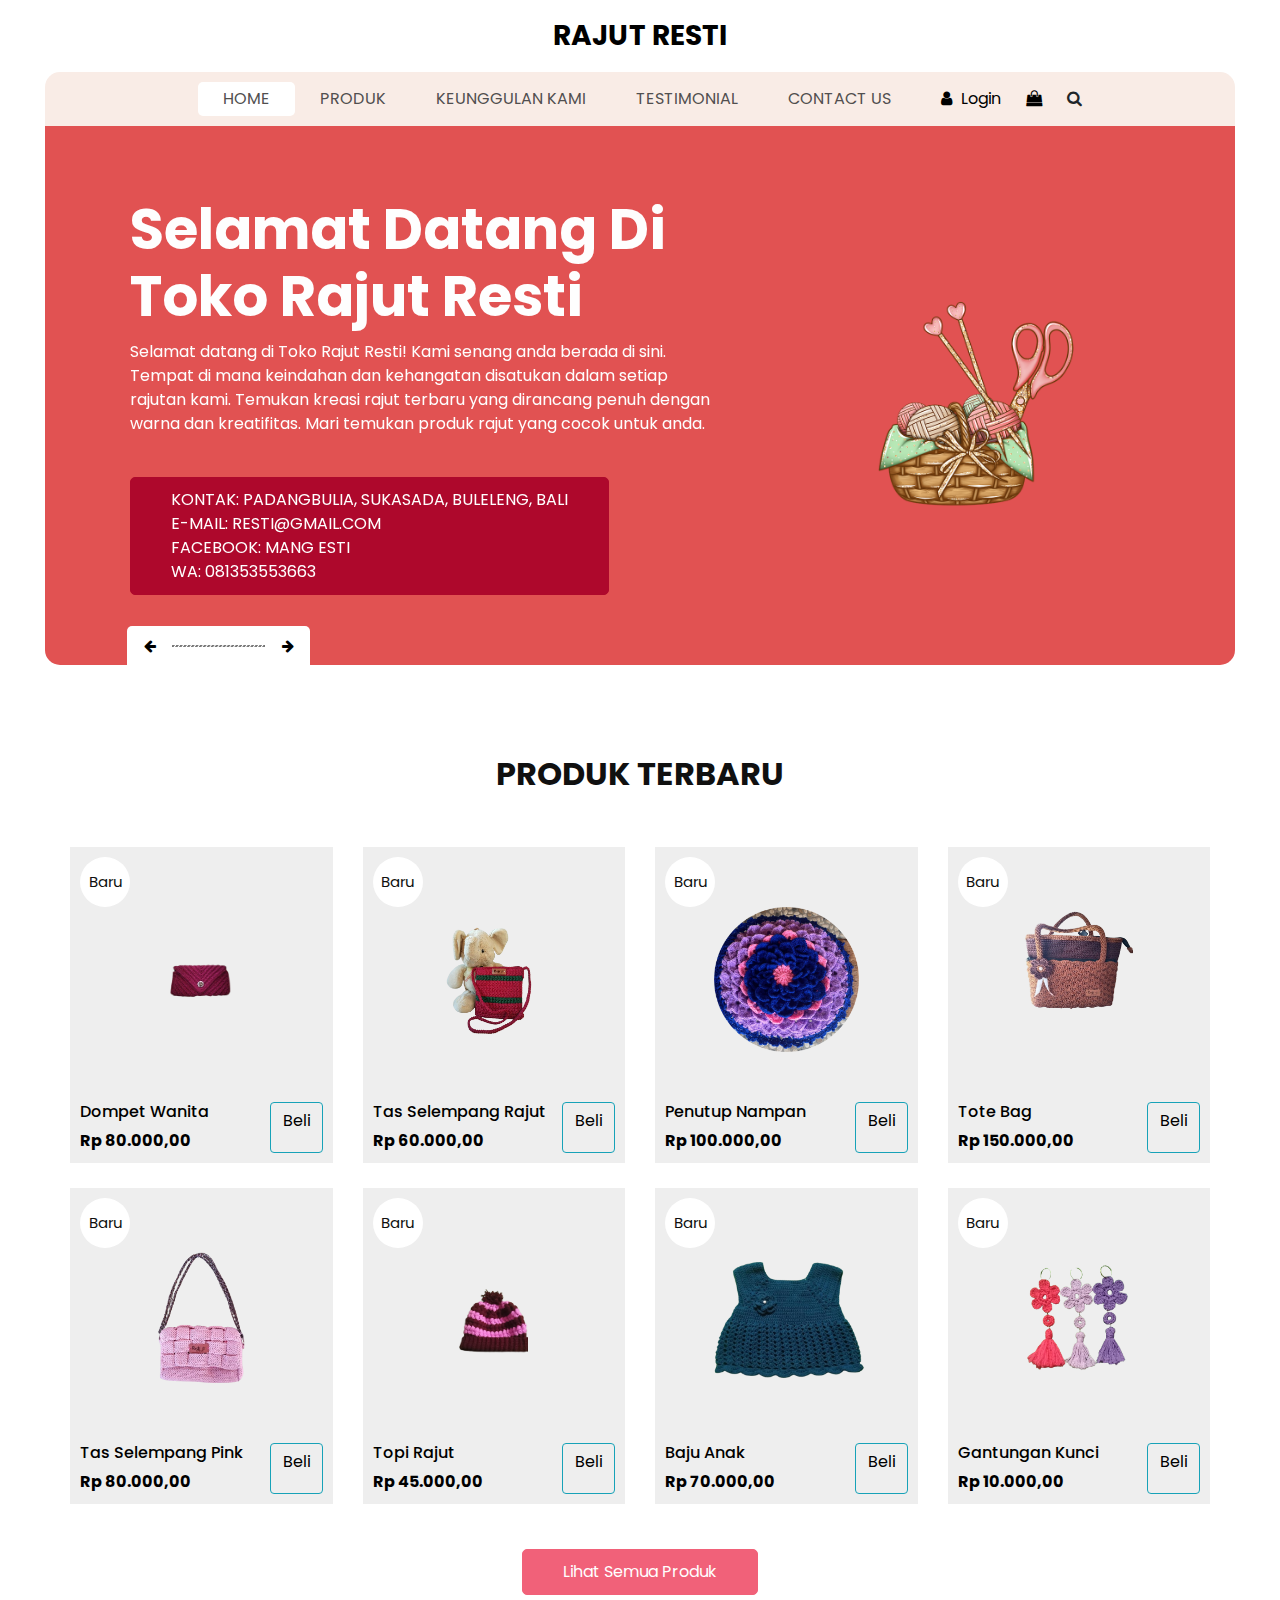
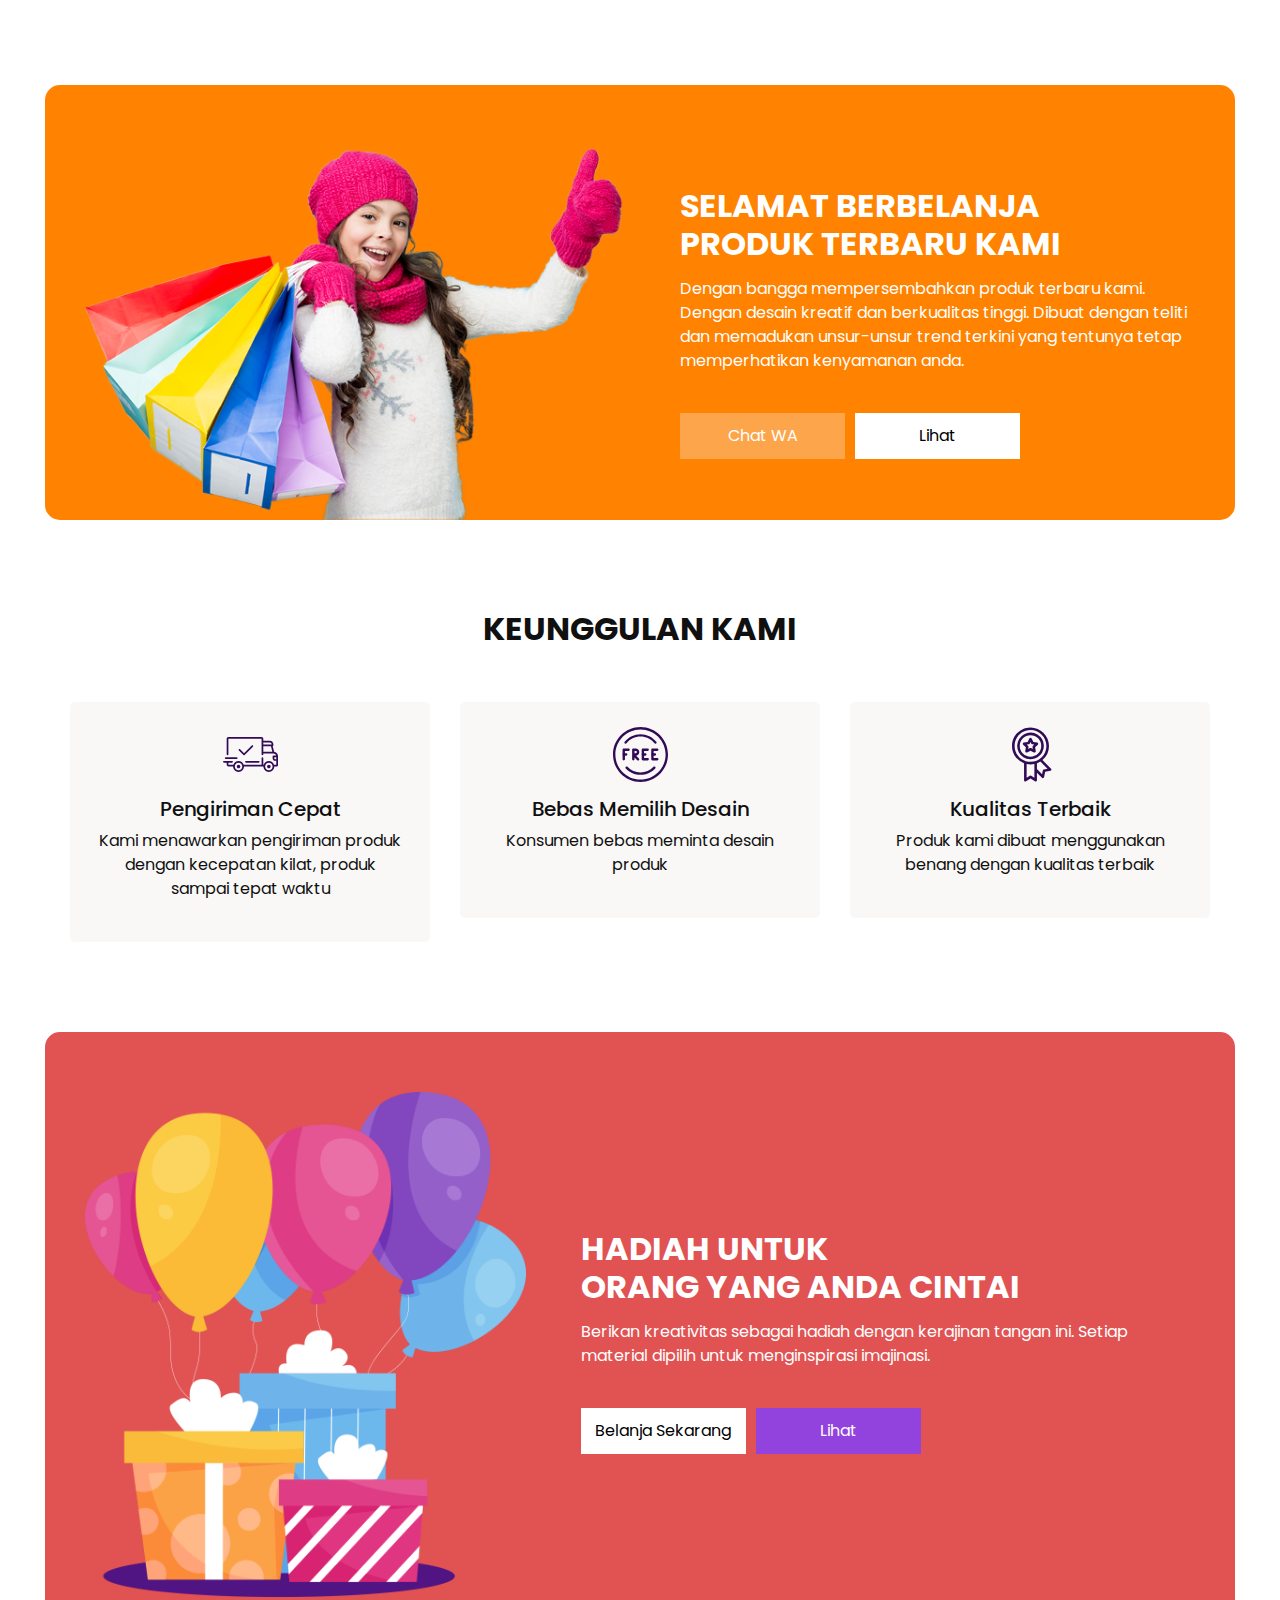
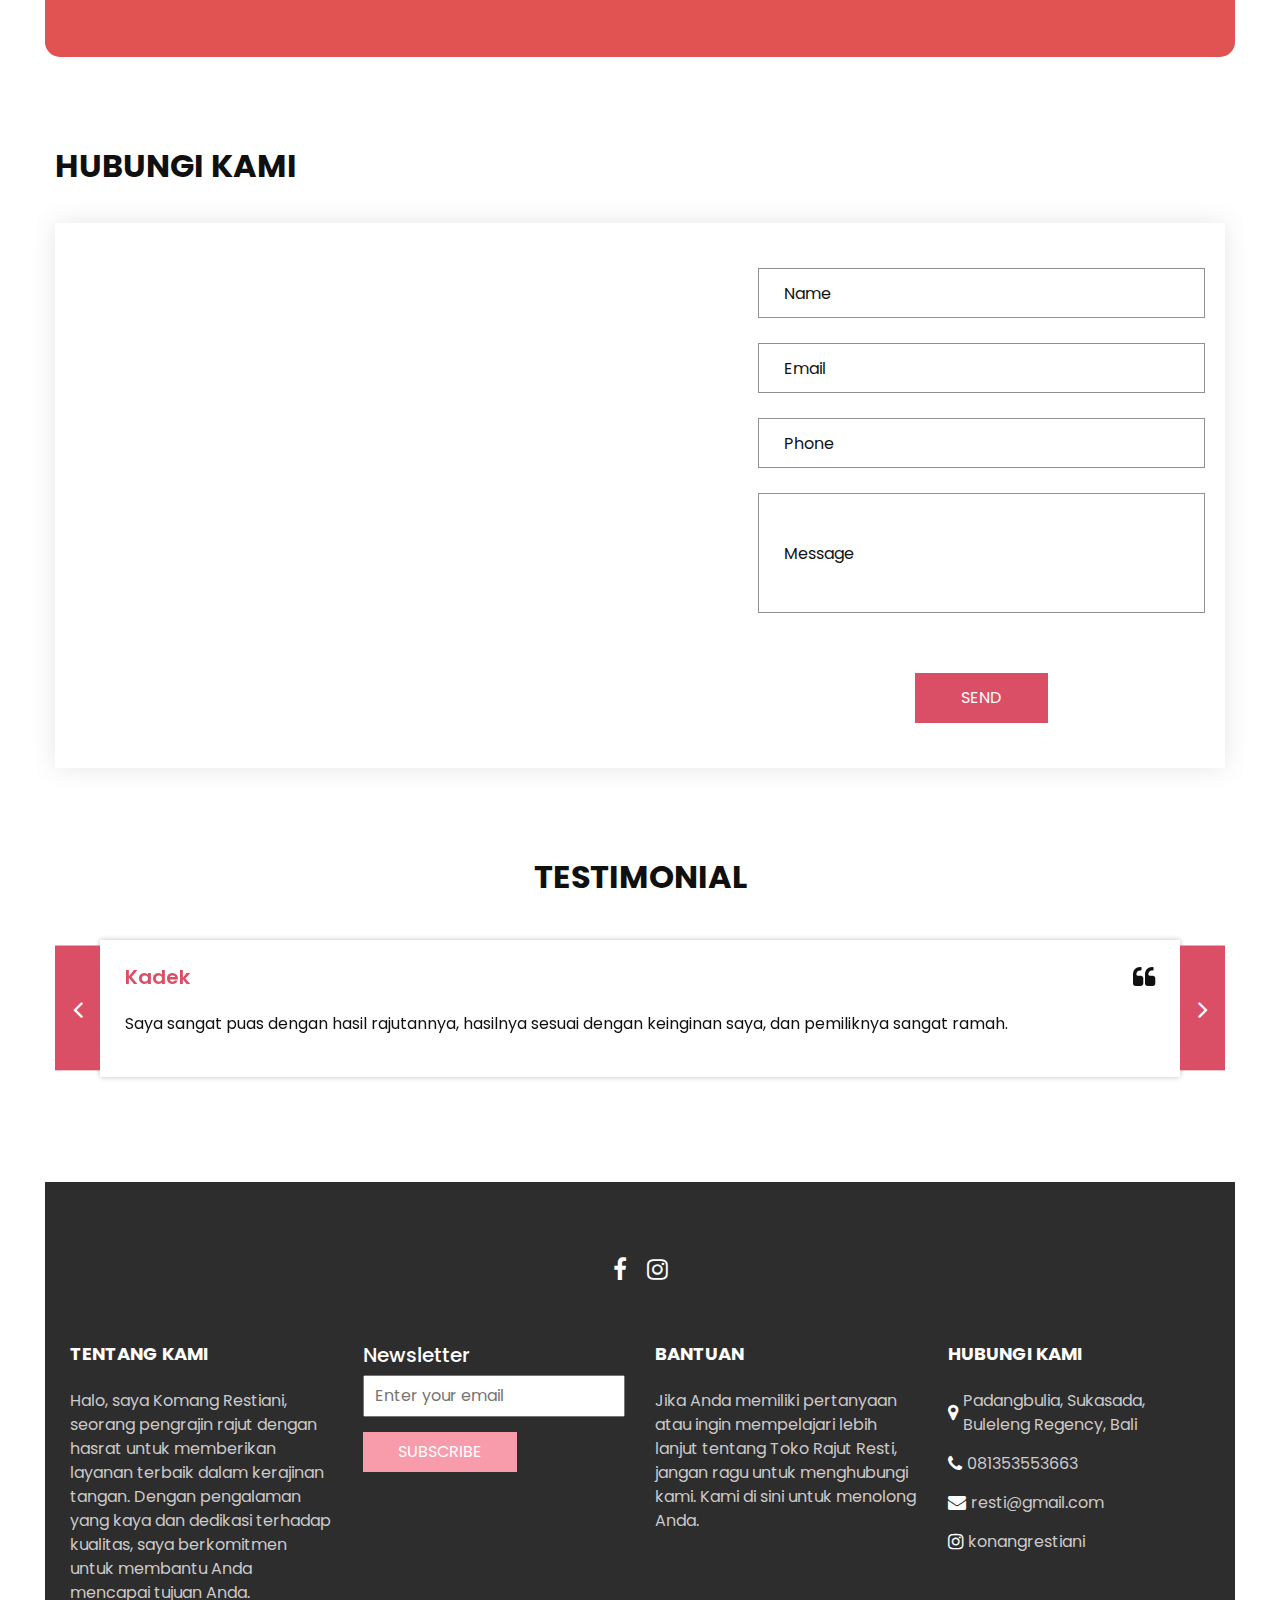
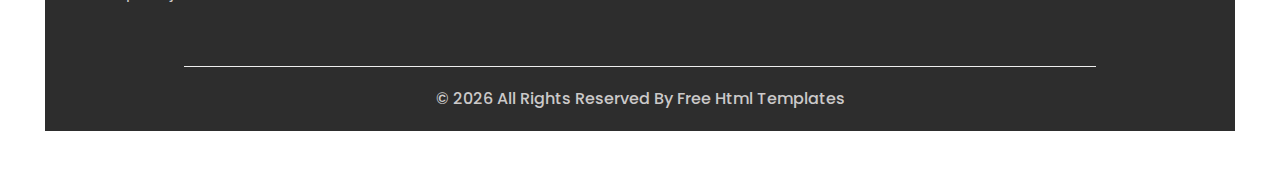
<file: index.html>
<!DOCTYPE html>
<html>

<head>
  <!-- Basic -->
  <meta charset="utf-8" />
  <meta http-equiv="X-UA-Compatible" content="IE=edge" />
  <!-- Mobile Metas -->
  <meta name="viewport" content="width=device-width, initial-scale=1, shrink-to-fit=no" />
  <!-- Site Metas -->
  <meta name="keywords" content="" />
  <meta name="description" content="" />
  <meta name="author" content="" />
  <link rel="shortcut icon" href="images/download.jpeg" type="image/x-icon">

  <title>
    Rajut Resti
  </title>

  <!-- slider stylesheet -->
  <link rel="stylesheet" type="text/css" href="https://cdnjs.cloudflare.com/ajax/libs/OwlCarousel2/2.3.4/assets/owl.carousel.min.css" />

  <!-- bootstrap core css -->
  <link rel="stylesheet" type="text/css" href="css/bootstrap.css" />

  <!-- Custom styles for this template -->
  <link href="css/style.css" rel="stylesheet" />
  <!-- responsive style -->
  <link href="css/responsive.css" rel="stylesheet" />
</head>

<body>
  <div class="hero_area">
    <!-- header section strats -->
    <header class="header_section">
      <nav class="navbar navbar-expand-lg custom_nav-container ">
        <a class="navbar-brand" href="index.html">
          <span>
            RAJUT RESTI
          </span>
        </a>
        <button class="navbar-toggler" type="button" data-toggle="collapse" data-target="#navbarSupportedContent" aria-controls="navbarSupportedContent" aria-expanded="false" aria-label="Toggle navigation">
          <span class=""></span>
        </button>

        <div class="collapse navbar-collapse" id="navbarSupportedContent">
          <ul class="navbar-nav  ">
            <li class="nav-item active">
              <a class="nav-link" href="index.html">Home <span class="sr-only">(current)</span></a>
            </li>
            <li class="nav-item">
              <a class="nav-link" href="shop.html">
                Produk
              </a>
            </li>
            <li class="nav-item">
              <a class="nav-link" href="why.html">
                Keunggulan Kami
              </a>
            </li>
            <li class="nav-item">
              <a class="nav-link" href="testimonial.html">
                Testimonial
              </a>
            </li>
            <li class="nav-item">
              <a class="nav-link" href="contact.html">Contact Us</a>
            </li>
          </ul>
          <div class="user_option">
            <a href="">
              <i class="fa fa-user" aria-hidden="true"></i>
              <span>
                Login
              </span>
            </a>
            <a href="">
              <i class="fa fa-shopping-bag" aria-hidden="true"></i>
            </a>
            <form class="form-inline ">
              <button class="btn nav_search-btn" type="submit">
                <i class="fa fa-search" aria-hidden="true"></i>
              </button>
            </form>
          </div>
        </div>
      </nav>
    </header>
    <!-- end header section -->
    <!-- slider section -->

    <section class="slider_section">
      <div class="slider_container">
        <div id="carouselExampleIndicators" class="carousel slide" data-ride="carousel">
          <div class="carousel-inner">
            <div class="carousel-item active">
              <div class="container-fluid">
                <div class="row">
                  <div class="col-md-7">
                    <div class="detail-box">
                      <h1>
                        Selamat Datang Di<br>
                        Toko Rajut Resti
                      </h1>
                      <p>
                        Selamat datang di Toko Rajut Resti! Kami senang anda berada di sini.
                        Tempat di mana keindahan dan kehangatan disatukan dalam setiap rajutan kami.
                        Temukan kreasi rajut terbaru yang dirancang penuh dengan warna dan kreatifitas.
                        Mari temukan produk rajut yang cocok untuk anda.
                      </p>
                      <a href="contact.html">
                        Kontak: Padangbulia, Sukasada, Buleleng, Bali<br>
                        E-Mail: resti@gmail.com<br>
                        Facebook: Mang Esti<br>
                        WA: 081353553663<br>
                      </a>
                    </div>
                  </div>
                  <div class="col-md-5 ">
                    <div class="img-box">
                      <img src="images/knit.webp" alt="" />
                    </div>
                  </div>
                </div>
              </div>
            </div>
            <div class="carousel-item ">
              <div class="container-fluid">
                <div class="row">
                  <div class="col-md-7">
                    <div class="detail-box">
                      <h1>
                        Selamat Datang Di<br>
                        Toko Rajut Resti
                      </h1>
                      <p>
                        Selamat datang di Toko Rajut Resti! Kami senang anda berada di sini.
                        Tempat di mana keindahan dan kehangatan disatukan dalam setiap rajutan kami.
                        Temukan kreasi rajut terbaru yang dirancang penuh dengan warna dan kreatifitas.
                        Mari temukan produk rajut yang cocok untuk anda.
                      </p>
                      <a href="contact.html">
                        Hubungi Kami
                      </a>
                    </div>
                  </div>
                  <div class="col-md-5 ">
                    <div class="img-box">
                      <img src="images/knit.webp" alt="" />
                    </div>
                  </div>
                </div>
              </div>
            </div>
            <div class="carousel-item ">
              <div class="container-fluid">
                <div class="row">
                  <div class="col-md-7">
                    <div class="detail-box">
                      <h1>
                        Selamat Datang Di<br>
                        Toko Rajut Resti
                      </h1>
                      <p>
                        Selamat datang di Toko Rajut Resti! Kami senang anda berada di sini.
                        Tempat di mana keindahan dan kehangatan disatukan dalam setiap rajutan kami.
                        Temukan kreasi rajut terbaru yang dirancang penuh dengan warna dan kreatifitas.
                        Mari temukan produk rajut yang cocok untuk anda.
                      </p>
                      <a href="contact.html">
                        Hubungi Kami
                      </a>
                    </div>
                  </div>
                  <div class="col-md-5 ">
                    <div class="img-box">
                      <img src="images/knit.webp" alt="" />
                    </div>
                  </div>
                </div>
              </div>
            </div>
          </div>
          <div class="carousel_btn-box">
            <a class="carousel-control-prev" href="#carouselExampleIndicators" role="button" data-slide="prev">
              <i class="fa fa-arrow-left" aria-hidden="true"></i>
              <span class="sr-only">Previous</span>
            </a>
            <img src="images/line.png" alt="" />
            <a class="carousel-control-next" href="#carouselExampleIndicators" role="button" data-slide="next">
              <i class="fa fa-arrow-right" aria-hidden="true"></i>
              <span class="sr-only">Next</span>
            </a>
          </div>
        </div>
      </div>
    </section>

    <!-- end slider section -->
  </div>
  <!-- end hero area -->

  <!-- shop section -->

  <section class="shop_section layout_padding">
    <div class="container">
      <div class="heading_container heading_center">
        <h2>
          Produk Terbaru
        </h2>
      </div>
      <div class="row">
        <div class="col-sm-6 col-md-4 col-lg-3">
          <div class="box">
            <a href="">
              <div class="img-box">
                <img src="images/dompetwanita.png" alt="">
              </div>
              <div class="detail-box">
                <h6>
                  Dompet Wanita
                </h6>
                <b>
                    Rp 80.000,00
                </b>
                <a href="https://rumah-rajut.orderfaz.com/" class="btn btn-outline-info">
                  Beli
                </a>
              </div>
              <div class="new">
                <span>
                  Baru
                </span>
              </div>
            </a>
          </div>
        </div>
        <div class="col-sm-6 col-md-4 col-lg-3">
          <div class="box">
            <a href="">
              <div class="img-box">
                <img src="images/tashp.png" alt="">
              </div>
              <div class="detail-box">
                <h6>
                  Tas Selempang Rajut
                </h6>
                <b>
                  Rp 60.000,00
              </b>
              <a href="https://rumah-rajut.orderfaz.com/" class="btn btn-outline-info">
                Beli
              </a>
              </div>
              <div class="new">
                <span>
                  Baru
                </span>
              </div>
            </a>
          </div>
        </div>
        <div class="col-sm-6 col-md-4 col-lg-3">
          <div class="box">
            <a href="">
              <div class="img-box">
                <img src="images/tutup.png" alt="">
              </div>
              <div class="detail-box">
                <h6>
                  Penutup Nampan
                </h6>
                <b>
                  Rp 100.000,00
              </b>
              <a href="https://rumah-rajut.orderfaz.com/" class="btn btn-outline-info">
                Beli
              </a>
              </div>
              <div class="new">
                <span>
                  Baru
                </span>
              </div>
            </a>
          </div>
        </div>
        <div class="col-sm-6 col-md-4 col-lg-3">
          <div class="box">
            <a href="">
              <div class="img-box">
                <img src="images/totebagcokelat.png" alt="">
              </div>
              <div class="detail-box">
                <h6>
                  Tote Bag
                </h6>
                <b>
                  Rp 150.000,00
              </b>
              <a href="https://rumah-rajut.orderfaz.com/" class="btn btn-outline-info">
                Beli
              </a>
              </div>
              <div class="new">
                <span>
                  Baru
                </span>
              </div>
            </a>
          </div>
        </div>
        <div class="col-sm-6 col-md-4 col-lg-3">
          <div class="box">
            <a href="">
              <div class="img-box">
                <img src="images/tasselempangpink.png" alt="">
              </div>
              <div class="detail-box">
                <h6>
                  Tas Selempang Pink
                </h6>
                <b>
                  Rp 80.000,00
              </b>
              <a href="https://rumah-rajut.orderfaz.com/" class="btn btn-outline-info">
                Beli
              </a>
              </div>
              <div class="new">
                <span>
                  Baru
                </span>
              </div>
            </a>
          </div>
        </div>
        <div class="col-sm-6 col-md-4 col-lg-3">
          <div class="box">
            <a href="">
              <div class="img-box">
                <img src="images/topirajut.png" alt="">
              </div>
              <div class="detail-box">
                <h6>
                  Topi Rajut
                </h6>
                <b>
                  Rp 45.000,00
              </b>
              <a href="https://rumah-rajut.orderfaz.com/" class="btn btn-outline-info">
                Beli
              </a>
              </div>
              <div class="new">
                <span>
                  Baru
                </span>
              </div>
            </a>
          </div>
        </div>
        <div class="col-sm-6 col-md-4 col-lg-3">
          <div class="box">
            <a href="">
              <div class="img-box">
                <img src="images/baju_anak.png" alt="">
              </div>
              <div class="detail-box">
                <h6>
                  Baju Anak
                </h6>
                <b>
                  Rp 70.000,00
              </b>
              <a href="https://rumah-rajut.orderfaz.com/" class="btn btn-outline-info">
                Beli
              </a>
              </div>
              <div class="new">
                <span>
                  Baru
                </span>
              </div>
            </a>
          </div>
        </div>
        <div class="col-sm-6 col-md-4 col-lg-3">
          <div class="box">
            <a href="">
              <div class="img-box">
                <img src="images/gantungankunci.png" alt="">
              </div>
              <div class="detail-box">
                <h6>
                  Gantungan Kunci
                </h6>
                <b>
                  Rp 10.000,00
              </b>
              <a href="https://rumah-rajut.orderfaz.com/" class="btn btn-outline-info">
                Beli
              </a>
              </div>
              <div class="new">
                <span>
                  Baru
                </span>
              </div>
            </a>
          </div>
        </div>
      </div>
      </div>
      </div>
    </div>
      <div class="btn-box">
        <a href="shop.html">
          Lihat Semua Produk
        </a>
      </div>
  </section>

  <!-- end shop section -->

  <!-- saving section -->
  
  <section class="saving_section ">
    <div class="box">
      <div class="container-fluid">
        <div class="row">
          <div class="col-lg-6">
            <div class="img-box">
              <img src="images/saving-img.png" alt="">
            </div>
          </div>
          <div class="col-lg-6">
            <div class="detail-box">
              <div class="heading_container">
                <h2>
                  Selamat Berbelanja <br>
                  Produk Terbaru Kami
                </h2>
              </div>
              <p>
                Dengan bangga mempersembahkan produk terbaru kami.
                Dengan desain kreatif dan berkualitas tinggi. Dibuat dengan
                teliti dan memadukan unsur-unsur trend terkini yang tentunya 
                tetap memperhatikan kenyamanan anda.
              </p>
              <div class="btn-box">
                <a href="https://wa.me/6281234567890" class="btn1">
                  Chat WA
                </a>
                <a href="shop.html" class="btn2">
                  Lihat
                </a>
              </div>
            </div>
          </div>
        </div>
      </div>
    </div>
  </section>

  <!-- end saving section -->

  <!-- why section -->

  <section class="why_section layout_padding">
    <div class="container">
      <div class="heading_container heading_center">
        <h2>
          Keunggulan Kami
        </h2>
      </div>
      <div class="row">
        <div class="col-md-4">
          <div class="box ">
            <div class="img-box">
              <svg version="1.1" id="Layer_1" xmlns="http://www.w3.org/2000/svg" xmlns:xlink="http://www.w3.org/1999/xlink" x="0px" y="0px" viewBox="0 0 512 512" style="enable-background:new 0 0 512 512;" xml:space="preserve">
                <g>
                  <g>
                    <path d="M476.158,231.363l-13.259-53.035c3.625-0.77,6.345-3.986,6.345-7.839v-8.551c0-18.566-15.105-33.67-33.67-33.67h-60.392
                 V110.63c0-9.136-7.432-16.568-16.568-16.568H50.772c-9.136,0-16.568,7.432-16.568,16.568V256c0,4.427,3.589,8.017,8.017,8.017
                 c4.427,0,8.017-3.589,8.017-8.017V110.63c0-0.295,0.239-0.534,0.534-0.534h307.841c0.295,0,0.534,0.239,0.534,0.534v145.372
                 c0,4.427,3.589,8.017,8.017,8.017c4.427,0,8.017-3.589,8.017-8.017v-9.088h94.569c0.008,0,0.014,0.002,0.021,0.002
                 c0.008,0,0.015-0.001,0.022-0.001c11.637,0.008,21.518,7.646,24.912,18.171h-24.928c-4.427,0-8.017,3.589-8.017,8.017v17.102
                 c0,13.851,11.268,25.119,25.119,25.119h9.086v35.273h-20.962c-6.886-19.883-25.787-34.205-47.982-34.205
                 s-41.097,14.322-47.982,34.205h-3.86v-60.393c0-4.427-3.589-8.017-8.017-8.017c-4.427,0-8.017,3.589-8.017,8.017v60.391H192.817
                 c-6.886-19.883-25.787-34.205-47.982-34.205s-41.097,14.322-47.982,34.205H50.772c-0.295,0-0.534-0.239-0.534-0.534v-17.637
                 h34.739c4.427,0,8.017-3.589,8.017-8.017s-3.589-8.017-8.017-8.017H8.017c-4.427,0-8.017,3.589-8.017,8.017
                 s3.589,8.017,8.017,8.017h26.188v17.637c0,9.136,7.432,16.568,16.568,16.568h43.304c-0.002,0.178-0.014,0.355-0.014,0.534
                 c0,27.996,22.777,50.772,50.772,50.772s50.772-22.776,50.772-50.772c0-0.18-0.012-0.356-0.014-0.534h180.67
                 c-0.002,0.178-0.014,0.355-0.014,0.534c0,27.996,22.777,50.772,50.772,50.772c27.995,0,50.772-22.776,50.772-50.772
                 c0-0.18-0.012-0.356-0.014-0.534h26.203c4.427,0,8.017-3.589,8.017-8.017v-85.511C512,251.989,496.423,234.448,476.158,231.363z
                  M375.182,144.301h60.392c9.725,0,17.637,7.912,17.637,17.637v0.534h-78.029V144.301z M375.182,230.881v-52.376h71.235
                 l13.094,52.376H375.182z M144.835,401.904c-19.155,0-34.739-15.583-34.739-34.739s15.584-34.739,34.739-34.739
                 c19.155,0,34.739,15.583,34.739,34.739S163.99,401.904,144.835,401.904z M427.023,401.904c-19.155,0-34.739-15.583-34.739-34.739
                 s15.584-34.739,34.739-34.739c19.155,0,34.739,15.583,34.739,34.739S446.178,401.904,427.023,401.904z M495.967,299.29h-9.086
                 c-5.01,0-9.086-4.076-9.086-9.086v-9.086h18.171V299.29z" />
                  </g>
                </g>
                <g>
                  <g>
                    <path d="M144.835,350.597c-9.136,0-16.568,7.432-16.568,16.568c0,9.136,7.432,16.568,16.568,16.568
                 c9.136,0,16.568-7.432,16.568-16.568C161.403,358.029,153.971,350.597,144.835,350.597z" />
                  </g>
                </g>
                <g>
                  <g>
                    <path d="M427.023,350.597c-9.136,0-16.568,7.432-16.568,16.568c0,9.136,7.432,16.568,16.568,16.568
                 c9.136,0,16.568-7.432,16.568-16.568C443.591,358.029,436.159,350.597,427.023,350.597z" />
                  </g>
                </g>
                <g>
                  <g>
                    <path d="M332.96,316.393H213.244c-4.427,0-8.017,3.589-8.017,8.017s3.589,8.017,8.017,8.017H332.96
                 c4.427,0,8.017-3.589,8.017-8.017S337.388,316.393,332.96,316.393z" />
                  </g>
                </g>
                <g>
                  <g>
                    <path d="M127.733,282.188H25.119c-4.427,0-8.017,3.589-8.017,8.017s3.589,8.017,8.017,8.017h102.614
                 c4.427,0,8.017-3.589,8.017-8.017S132.16,282.188,127.733,282.188z" />
                  </g>
                </g>
                <g>
                  <g>
                    <path d="M278.771,173.37c-3.13-3.13-8.207-3.13-11.337,0.001l-71.292,71.291l-37.087-37.087c-3.131-3.131-8.207-3.131-11.337,0
                 c-3.131,3.131-3.131,8.206,0,11.337l42.756,42.756c1.565,1.566,3.617,2.348,5.668,2.348s4.104-0.782,5.668-2.348l76.96-76.96
                 C281.901,181.576,281.901,176.501,278.771,173.37z" />
                  </g>
                </g>
                <g>
                </g>
                <g>
                </g>
                <g>
                </g>
                <g>
                </g>
                <g>
                </g>
                <g>
                </g>
                <g>
                </g>
                <g>
                </g>
                <g>
                </g>
                <g>
                </g>
                <g>
                </g>
                <g>
                </g>
                <g>
                </g>
                <g>
                </g>
                <g>
                </g>
              </svg>
            </div>
            <div class="detail-box">
              <h5>
                Pengiriman Cepat
              </h5>
              <p>
                Kami menawarkan pengiriman produk dengan kecepatan kilat, produk sampai tepat waktu
              </p>
            </div>
          </div>
        </div>
        <div class="col-md-4">
          <div class="box ">
            <div class="img-box">
              <svg version="1.1" id="Capa_1" xmlns="http://www.w3.org/2000/svg" xmlns:xlink="http://www.w3.org/1999/xlink" x="0px" y="0px" viewBox="0 0 490.667 490.667" style="enable-background:new 0 0 490.667 490.667;" xml:space="preserve">
                <g>
                  <g>
                    <path d="M138.667,192H96c-5.888,0-10.667,4.779-10.667,10.667V288c0,5.888,4.779,10.667,10.667,10.667s10.667-4.779,10.667-10.667
                 v-74.667h32c5.888,0,10.667-4.779,10.667-10.667S144.555,192,138.667,192z" />
                  </g>
                </g>
                <g>
                  <g>
                    <path d="M117.333,234.667H96c-5.888,0-10.667,4.779-10.667,10.667S90.112,256,96,256h21.333c5.888,0,10.667-4.779,10.667-10.667
                 S123.221,234.667,117.333,234.667z" />
                  </g>
                </g>
                <g>
                  <g>
                    <path d="M245.333,0C110.059,0,0,110.059,0,245.333s110.059,245.333,245.333,245.333s245.333-110.059,245.333-245.333
                 S380.608,0,245.333,0z M245.333,469.333c-123.52,0-224-100.48-224-224s100.48-224,224-224s224,100.48,224,224
                 S368.853,469.333,245.333,469.333z" />
                  </g>
                </g>
                <g>
                  <g>
                    <path d="M386.752,131.989C352.085,88.789,300.544,64,245.333,64s-106.752,24.789-141.419,67.989
                 c-3.691,4.587-2.965,11.307,1.643,14.997c4.587,3.691,11.307,2.965,14.976-1.643c30.613-38.144,76.096-60.011,124.8-60.011
                 s94.187,21.867,124.779,60.011c2.112,2.624,5.205,3.989,8.32,3.989c2.368,0,4.715-0.768,6.677-2.347
                 C389.717,143.296,390.443,136.576,386.752,131.989z" />
                  </g>
                </g>
                <g>
                  <g>
                    <path d="M376.405,354.923c-4.224-4.032-11.008-3.861-15.061,0.405c-30.613,32.235-71.808,50.005-116.011,50.005
                 s-85.397-17.771-115.989-50.005c-4.032-4.309-10.816-4.437-15.061-0.405c-4.309,4.053-4.459,10.816-0.405,15.083
                 c34.667,36.544,81.344,56.661,131.456,56.661s96.789-20.117,131.477-56.661C380.864,365.739,380.693,358.976,376.405,354.923z" />
                  </g>
                </g>
                <g>
                  <g>
                    <path d="M206.805,255.723c15.701-2.027,27.861-15.488,27.861-31.723c0-17.643-14.357-32-32-32h-21.333
                 c-5.888,0-10.667,4.779-10.667,10.667v42.581c0,0.043,0,0.107,0,0.149V288c0,5.888,4.779,10.667,10.667,10.667
                 S192,293.888,192,288v-16.917l24.448,24.469c2.091,2.069,4.821,3.115,7.552,3.115c2.731,0,5.461-1.045,7.531-3.136
                 c4.16-4.16,4.16-10.923,0-15.083L206.805,255.723z M192,234.667v-21.333h10.667c5.867,0,10.667,4.779,10.667,10.667
                 s-4.8,10.667-10.667,10.667H192z" />
                  </g>
                </g>
                <g>
                  <g>
                    <path d="M309.333,277.333h-32v-64h32c5.888,0,10.667-4.779,10.667-10.667S315.221,192,309.333,192h-42.667
                 c-5.888,0-10.667,4.779-10.667,10.667V288c0,5.888,4.779,10.667,10.667,10.667h42.667c5.888,0,10.667-4.779,10.667-10.667
                 S315.221,277.333,309.333,277.333z" />
                  </g>
                </g>
                <g>
                  <g>
                    <path d="M288,234.667h-21.333c-5.888,0-10.667,4.779-10.667,10.667S260.779,256,266.667,256H288
                 c5.888,0,10.667-4.779,10.667-10.667S293.888,234.667,288,234.667z" />
                  </g>
                </g>
                <g>
                  <g>
                    <path d="M394.667,277.333h-32v-64h32c5.888,0,10.667-4.779,10.667-10.667S400.555,192,394.667,192H352
                 c-5.888,0-10.667,4.779-10.667,10.667V288c0,5.888,4.779,10.667,10.667,10.667h42.667c5.888,0,10.667-4.779,10.667-10.667
                 S400.555,277.333,394.667,277.333z" />
                  </g>
                </g>
                <g>
                  <g>
                    <path d="M373.333,234.667H352c-5.888,0-10.667,4.779-10.667,10.667S346.112,256,352,256h21.333
                 c5.888,0,10.667-4.779,10.667-10.667S379.221,234.667,373.333,234.667z" />
                  </g>
                </g>
                <g>
                </g>
                <g>
                </g>
                <g>
                </g>
                <g>
                </g>
                <g>
                </g>
                <g>
                </g>
                <g>
                </g>
                <g>
                </g>
                <g>
                </g>
                <g>
                </g>
                <g>
                </g>
                <g>
                </g>
                <g>
                </g>
                <g>
                </g>
                <g>
                </g>
              </svg>
            </div>
            <div class="detail-box">
              <h5>
                Bebas Memilih Desain
              </h5>
              <p>
                Konsumen bebas meminta desain produk
              </p>
            </div>
          </div>
        </div>
        <div class="col-md-4">
          <div class="box ">
            <div class="img-box">
              <svg id="_30_Premium" height="512" viewBox="0 0 512 512" width="512" xmlns="http://www.w3.org/2000/svg" data-name="30_Premium">
                <g id="filled">
                  <path d="m252.92 300h3.08a124.245 124.245 0 1 0 -4.49-.09c.075.009.15.023.226.03.394.039.789.06 1.184.06zm-96.92-124a100 100 0 1 1 100 100 100.113 100.113 0 0 1 -100-100z" />
                  <path d="m447.445 387.635-80.4-80.4a171.682 171.682 0 0 0 60.955-131.235c0-94.841-77.159-172-172-172s-172 77.159-172 172c0 73.747 46.657 136.794 112 161.2v158.8c-.3 9.289 11.094 15.384 18.656 9.984l41.344-27.562 41.344 27.562c7.574 5.4 18.949-.7 18.656-9.984v-70.109l46.6 46.594c6.395 6.789 18.712 3.025 20.253-6.132l9.74-48.724 48.725-9.742c9.163-1.531 12.904-13.893 6.127-20.252zm-339.445-211.635c0-81.607 66.393-148 148-148s148 66.393 148 148-66.393 148-148 148-148-66.393-148-148zm154.656 278.016a12 12 0 0 0 -13.312 0l-29.344 19.562v-129.378a172.338 172.338 0 0 0 72 0v129.38zm117.381-58.353a12 12 0 0 0 -9.415 9.415l-6.913 34.58-47.709-47.709v-54.749a171.469 171.469 0 0 0 31.467-15.6l67.151 67.152z" />
                  <path d="m287.62 236.985c8.349 4.694 19.251-3.212 17.367-12.618l-5.841-35.145 25.384-25c7.049-6.5 2.89-19.3-6.634-20.415l-35.23-5.306-15.933-31.867c-4.009-8.713-17.457-8.711-21.466 0l-15.933 31.866-35.23 5.306c-9.526 1.119-13.681 13.911-6.634 20.415l25.384 25-5.841 35.145c-1.879 9.406 9 17.31 17.367 12.618l31.62-16.414zm-53-32.359 2.928-17.615a12 12 0 0 0 -3.417-10.516l-12.721-12.531 17.658-2.66a12 12 0 0 0 8.947-6.5l7.985-15.971 7.985 15.972a12 12 0 0 0 8.947 6.5l17.658 2.66-12.723 12.535a12 12 0 0 0 -3.417 10.516l2.928 17.615-15.849-8.231a12 12 0 0 0 -11.058 0z" />
                </g>
              </svg>
            </div>
            <div class="detail-box">
              <h5>
                Kualitas Terbaik
              </h5>
              <p>
                Produk kami dibuat menggunakan benang dengan kualitas terbaik 
              </p>
            </div>
          </div>
        </div>
      </div>
    </div>
  </section>

  <!-- end why section -->


  <!-- gift section -->

  <section class="gift_section layout_padding-bottom">
    <div class="box ">
      <div class="container-fluid">
        <div class="row">
          <div class="col-md-5">
            <div class="img_container">
              <div class="img-box">
                <img src="images/gifts.png" alt="">
              </div>
            </div>
          </div>
          <div class="col-md-7">
            <div class="detail-box">
              <div class="heading_container">
                <h2>
                  Hadiah Untuk <br>
                  Orang yang Anda Cintai
                </h2>
              </div>
              <p>
                Berikan kreativitas sebagai hadiah dengan kerajinan tangan ini.
                Setiap material dipilih untuk menginspirasi imajinasi.
              </p>
              <div class="btn-box">
                <a href="shop.html" class="btn1">
                  Belanja Sekarang
                </a>
                <a href="shop.html" class="btn2">
                  Lihat
                </a>
              </div>
            </div>
          </div>
        </div>
      </div>
    </div>
  </section>


  <!-- end gift section -->


  <!-- contact section -->

  <section class="contact_section ">
    <div class="container px-0">
      <div class="heading_container ">
        <h2 class="">
          Hubungi Kami
        </h2>
      </div>
    </div>
    <div class="container container-bg">
      <div class="row">
        <div class="col-lg-7 col-md-6 px-0">
          <div class="map_container">
            <div class="map-responsive">
              <iframe src="https://www.google.com/maps/embed?pb=!1m18!1m12!1m3!1d695.292357217889!2d115.12439488428181!3d-8.160071063845363!2m3!1f0!2f0!3f0!3m2!1i1024!2i768!4f13.1!3m3!1m2!1s0x2dd191de5d8b83d3%3A0xd7c9d8f1d7ab7d77!2sRumah%20Rajut%20Tangan%20Buleleng!5e0!3m2!1sen!2sid!4v1699188260999!5m2!1sen!2sid" width="600" height="450" frameborder="0" style="border:0" allowfullscreen></iframe>
            </div>
          </div>
        </div>
        <div class="col-md-6 col-lg-5 px-0">
          <form action="#">
            <div>
              <input type="text" placeholder="Name" />
            </div>
            <div>
              <input type="email" placeholder="Email" />
            </div>
            <div>
              <input type="text" placeholder="Phone" />
            </div>
            <div>
              <input type="text" class="message-box" placeholder="Message" />
            </div>
            <div class="d-flex ">
              <button>
                SEND
              </button>
            </div>
          </form>
        </div>
      </div>
    </div>
  </section>

  <!-- end contact section -->

  <!-- client section -->
  <section class="client_section layout_padding">
    <div class="container">
      <div class="heading_container heading_center">
        <h2>
          Testimonial
        </h2>
      </div>
    </div>
    <div class="container px-0">
      <div id="customCarousel2" class="carousel  carousel-fade" data-ride="carousel">
        <div class="carousel-inner">
          <div class="carousel-item active">
            <div class="box">
              <div class="client_info">
                <div class="client_name">
                  <h5>
                    Kadek
                  </h5>
                </div>
                <i class="fa fa-quote-left" aria-hidden="true"></i>
              </div>
              <p>
                Saya sangat puas dengan hasil rajutannya, 
                  hasilnya sesuai dengan keinginan saya, dan pemiliknya
                  sangat ramah.
              </p>
            </div>
          </div>
          <div class="carousel-item">
            <div class="box">
              <div class="client_info">
                <div class="client_name">
                  <h5>
                    Komang
                  </h5>
                </div>
                <i class="fa fa-quote-left" aria-hidden="true"></i>
              </div>
              <p>
                Terima kasih produknya sudah sampai ketangan. 
                  Saya suka produk ini, sangat unik dan nyaman digunakan
                  sehari-hari.
              </p>
            </div>
          </div>
          <div class="carousel-item">
            <div class="box">
              <div class="client_info">
                <div class="client_name">
                  <h5>
                    Aman
                  </h5>
                </div>
                <i class="fa fa-quote-left" aria-hidden="true"></i>
              </div>
              <p>
                Bagus banget rajutannya. 
                  Produk rajutan ini sangat berkualitas,
                  Ini sempurna, saya menyukai perpaduan warnanya.
              </p>
            </div>
          </div>
        </div>
        <div class="carousel_btn-box">
          <a class="carousel-control-prev" href="#customCarousel2" role="button" data-slide="prev">
            <i class="fa fa-angle-left" aria-hidden="true"></i>
            <span class="sr-only">Previous</span>
          </a>
          <a class="carousel-control-next" href="#customCarousel2" role="button" data-slide="next">
            <i class="fa fa-angle-right" aria-hidden="true"></i>
            <span class="sr-only">Next</span>
          </a>
        </div>
      </div>
    </div>
  </section>
  <!-- end client section -->

  <!-- info section -->

  <section class="info_section  layout_padding2-top">
    <div class="social_container">
      <div class="social_box">
        <a href="https://www.facebook.com/mang.resti89">
          <i class="fa fa-facebook" aria-hidden="true"></i>
        </a>
        <a href="https://www.instagram.com/konangrestiani/">
          <i class="fa fa-instagram" aria-hidden="true"></i>
        </a>
      </div>
    </div>
    <div class="info_container ">
      <div class="container">
        <div class="row">
          <div class="col-md-6 col-lg-3">
            <h6>
              TENTANG KAMI
            </h6>
            <p>
              Halo, saya Komang Restiani, seorang pengrajin rajut dengan hasrat 
              untuk memberikan layanan terbaik dalam kerajinan tangan. 
              Dengan pengalaman yang kaya dan dedikasi terhadap kualitas, 
              saya berkomitmen untuk membantu Anda mencapai tujuan Anda.
            </p>
          </div>
          <div class="col-md-6 col-lg-3">
            <div class="info_form">
              <h5>Newsletter</h5>
              <form action="#">
                <input type="email" placeholder="Enter your email" />
                <button>Subscribe</button>
              </form>
            </div>
          </div>
          <div class="col-md-6 col-lg-3">
            <h6>BANTUAN</h6>
            <p>
              Jika Anda memiliki pertanyaan atau ingin mempelajari lebih lanjut 
              tentang Toko Rajut Resti, jangan ragu untuk menghubungi kami. 
              Kami di sini untuk menolong Anda.
            </p>
          </div>
          <div class="col-md-6 col-lg-3">
            <h6>
              HUBUNGI KAMI
            </h6>
            <div class="info_link-box">
              <a href="">
                <i class="fa fa-map-marker" aria-hidden="true"></i>
                <span> Padangbulia, Sukasada, Buleleng Regency, Bali </span>
              </a>
              <a href="https://wa.me/6281234567890">
                <i class="fa fa-phone" aria-hidden="true"></i>
                <span>081353553663</span>
              </a>
              <a href="mailto:resti@gmail.com">
                <i class="fa fa-envelope" aria-hidden="true"></i>
                <span> resti@gmail.com</span>
              </a>
              <a href="https://www.instagram.com/konangrestiani/">
                <i class="fa fa-instagram" aria-hidden="true"></i>
                <span> konangrestiani </span>
              </a>
            </div>
          </div>
        </div>
      </div>
    </div>
    <!-- footer section -->
    <footer class=" footer_section">
      <div class="container">
        <p>
          &copy; <span id="displayYear"></span> All Rights Reserved By
          <a href="https://html.design/">Free Html Templates</a>
        </p>
      </div>
    </footer>
    <!-- footer section -->

  </section>

  <!-- end info section -->


  <script src="js/jquery-3.4.1.min.js"></script>
  <script src="js/bootstrap.js"></script>
  <script src="https://cdnjs.cloudflare.com/ajax/libs/OwlCarousel2/2.3.4/owl.carousel.min.js">
  </script>
  <script src="js/custom.js"></script>

</body>

</html>
</file>
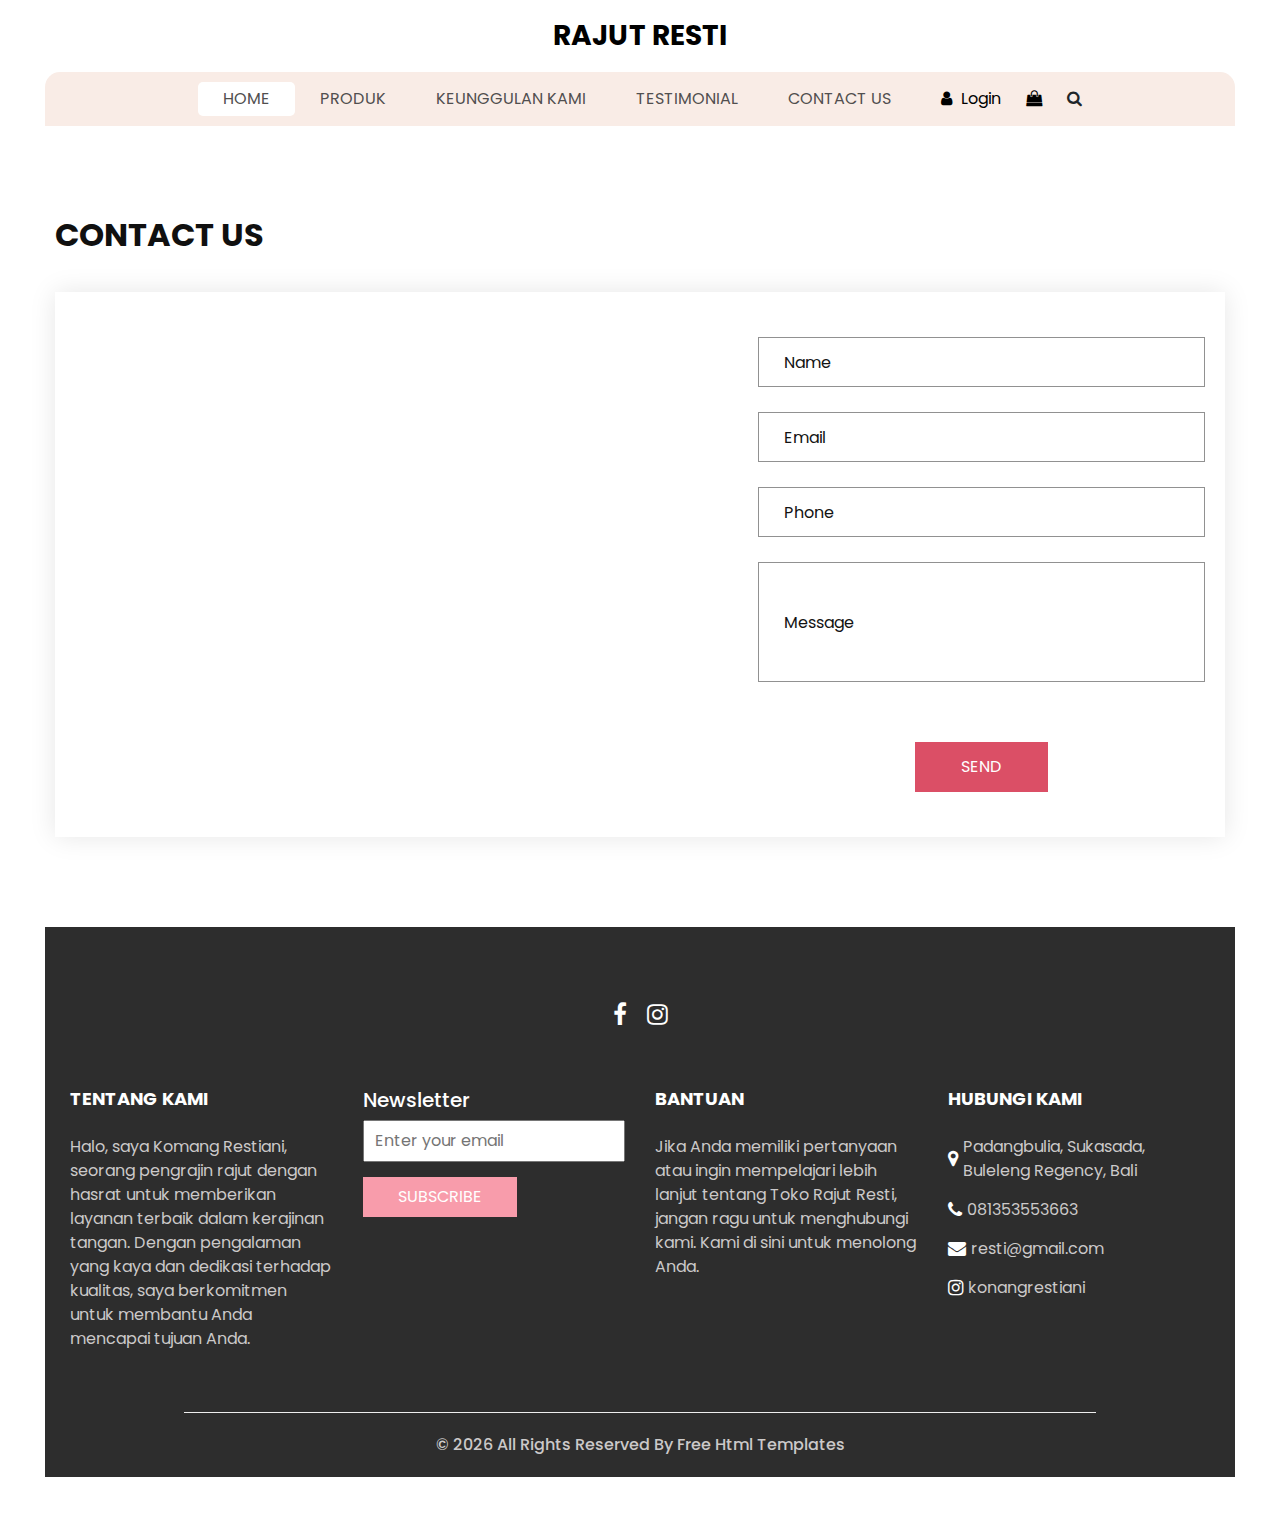
<file: contact.html>
<!DOCTYPE html>
<html>
  <head>
    <!-- Basic -->
    <meta charset="utf-8" />
    <meta http-equiv="X-UA-Compatible" content="IE=edge" />
    <!-- Mobile Metas -->
    <meta
      name="viewport"
      content="width=device-width, initial-scale=1, shrink-to-fit=no"
    />
    <!-- Site Metas -->
    <meta name="keywords" content="" />
    <meta name="description" content="" />
    <meta name="author" content="" />
    <link rel="shortcut icon" href="images/download.jpeg" type="image/x-icon" />

    <title>Rajut Resti</title>

    <!-- slider stylesheet -->
    <link
      rel="stylesheet"
      type="text/css"
      href="https://cdnjs.cloudflare.com/ajax/libs/OwlCarousel2/2.3.4/assets/owl.carousel.min.css"
    />

    <!-- bootstrap core css -->
    <link rel="stylesheet" type="text/css" href="css/bootstrap.css" />

    <!-- Custom styles for this template -->
    <link href="css/style.css" rel="stylesheet" />
    <!-- responsive style -->
    <link href="css/responsive.css" rel="stylesheet" />
  </head>

  <body>
    <div class="hero_area">
      <!-- header section strats -->
      <header class="header_section">
        <nav class="navbar navbar-expand-lg custom_nav-container">
          <a class="navbar-brand" href="index.html">
            <span> RAJUT RESTI </span>
          </a>
          <button
            class="navbar-toggler"
            type="button"
            data-toggle="collapse"
            data-target="#navbarSupportedContent"
            aria-controls="navbarSupportedContent"
            aria-expanded="false"
            aria-label="Toggle navigation"
          >
            <span class=""></span>
          </button>

          <div class="collapse navbar-collapse" id="navbarSupportedContent">
            <ul class="navbar-nav  ">
              <li class="nav-item active">
                <a class="nav-link" href="index.html">Home <span class="sr-only">(current)</span></a>
              </li>
              <li class="nav-item">
                <a class="nav-link" href="shop.html">
                  Produk
                </a>
              </li>
              <li class="nav-item">
                <a class="nav-link" href="why.html">
                  Keunggulan Kami
                </a>
              </li>
              <li class="nav-item">
                <a class="nav-link" href="testimonial.html">
                  Testimonial
                </a>
              </li>
              <li class="nav-item">
                <a class="nav-link" href="contact.html">Contact Us</a>
              </li>
            </ul>
            <div class="user_option">
              <a href="">
                <i class="fa fa-user" aria-hidden="true"></i>
                <span>
                  Login
                </span>
              </a>
              <a href="">
                <i class="fa fa-shopping-bag" aria-hidden="true"></i>
              </a>
              <form class="form-inline ">
                <button class="btn nav_search-btn" type="submit">
                  <i class="fa fa-search" aria-hidden="true"></i>
                </button>
              </form>
            </div>
          </div>
        </nav>
      </header>
      <!-- end header section -->
    </div>
    <!-- end hero area -->

    <!-- contact section -->

    <section class="contact_section layout_padding">
      <div class="container px-0">
        <div class="heading_container">
          <h2 class="">Contact Us</h2>
        </div>
      </div>
      <div class="container container-bg">
        <div class="row">
          <div class="col-lg-7 col-md-6 px-0">
            <div class="map_container">
              <div class="map-responsive">
                <iframe src="https://www.google.com/maps/embed?pb=!1m18!1m12!1m3!1d695.292357217889!2d115.12439488428181!3d-8.160071063845363!2m3!1f0!2f0!3f0!3m2!1i1024!2i768!4f13.1!3m3!1m2!1s0x2dd191de5d8b83d3%3A0xd7c9d8f1d7ab7d77!2sRumah%20Rajut%20Tangan%20Buleleng!5e0!3m2!1sen!2sid!4v1699188260999!5m2!1sen!2sid" width="600" height="450" frameborder="0" style="border:0" allowfullscreen></iframe>
              </div>
            </div>
          </div>
          <div class="col-md-6 col-lg-5 px-0">
            <form action="#">
              <div>
                <input type="text" placeholder="Name" />
              </div>
              <div>
                <input type="email" placeholder="Email" />
              </div>
              <div>
                <input type="text" placeholder="Phone" />
              </div>
              <div>
                <input type="text" class="message-box" placeholder="Message" />
              </div>
              <div class="d-flex">
                <button>SEND</button>
              </div>
            </form>
          </div>
        </div>
      </div>
    </section>

    <!-- end contact section -->

<!-- info section -->

<section class="info_section  layout_padding2-top">
  <div class="social_container">
    <div class="social_box">
      <a href="https://www.facebook.com/mang.resti89">
        <i class="fa fa-facebook" aria-hidden="true"></i>
      </a>
      <a href="https://www.instagram.com/konangrestiani/">
        <i class="fa fa-instagram" aria-hidden="true"></i>
      </a>
    </div>
  </div>
  <div class="info_container ">
    <div class="container">
      <div class="row">
        <div class="col-md-6 col-lg-3">
          <h6>
            TENTANG KAMI
          </h6>
          <p>
            Halo, saya Komang Restiani, seorang pengrajin rajut dengan hasrat 
            untuk memberikan layanan terbaik dalam kerajinan tangan. 
            Dengan pengalaman yang kaya dan dedikasi terhadap kualitas, 
            saya berkomitmen untuk membantu Anda mencapai tujuan Anda.
          </p>
        </div>
        <div class="col-md-6 col-lg-3">
          <div class="info_form">
            <h5>Newsletter</h5>
            <form action="#">
              <input type="email" placeholder="Enter your email" />
              <button>Subscribe</button>
            </form>
          </div>
        </div>
        <div class="col-md-6 col-lg-3">
          <h6>BANTUAN</h6>
          <p>
            Jika Anda memiliki pertanyaan atau ingin mempelajari lebih lanjut 
            tentang Toko Rajut Resti, jangan ragu untuk menghubungi kami. 
            Kami di sini untuk menolong Anda.
          </p>
        </div>
        <div class="col-md-6 col-lg-3">
          <h6>
            HUBUNGI KAMI
          </h6>
          <div class="info_link-box">
            <a href="">
              <i class="fa fa-map-marker" aria-hidden="true"></i>
              <span> Padangbulia, Sukasada, Buleleng Regency, Bali </span>
            </a>
            <a href="https://wa.me/6281234567890">
              <i class="fa fa-phone" aria-hidden="true"></i>
              <span>081353553663</span>
            </a>
            <a href="mailto:resti@gmail.com">
              <i class="fa fa-envelope" aria-hidden="true"></i>
              <span> resti@gmail.com</span>
            </a>
            <a href="https://www.instagram.com/konangrestiani/">
              <i class="fa fa-instagram" aria-hidden="true"></i>
              <span> konangrestiani </span>
            </a>
          </div>
        </div>
      </div>
    </div>
  </div>
  <!-- footer section -->
      <footer class="footer_section">
        <div class="container">
          <p>
            &copy; <span id="displayYear"></span> All Rights Reserved By
            <a href="https://html.design/">Free Html Templates</a>
          </p>
        </div>
      </footer>
      <!-- footer section -->
    </section>

    <!-- end info section -->

    <script src="js/jquery-3.4.1.min.js"></script>
    <script src="js/bootstrap.js"></script>
    <script src="https://cdnjs.cloudflare.com/ajax/libs/OwlCarousel2/2.3.4/owl.carousel.min.js"></script>
    <script src="js/custom.js"></script>
  </body>
</html>
</file>
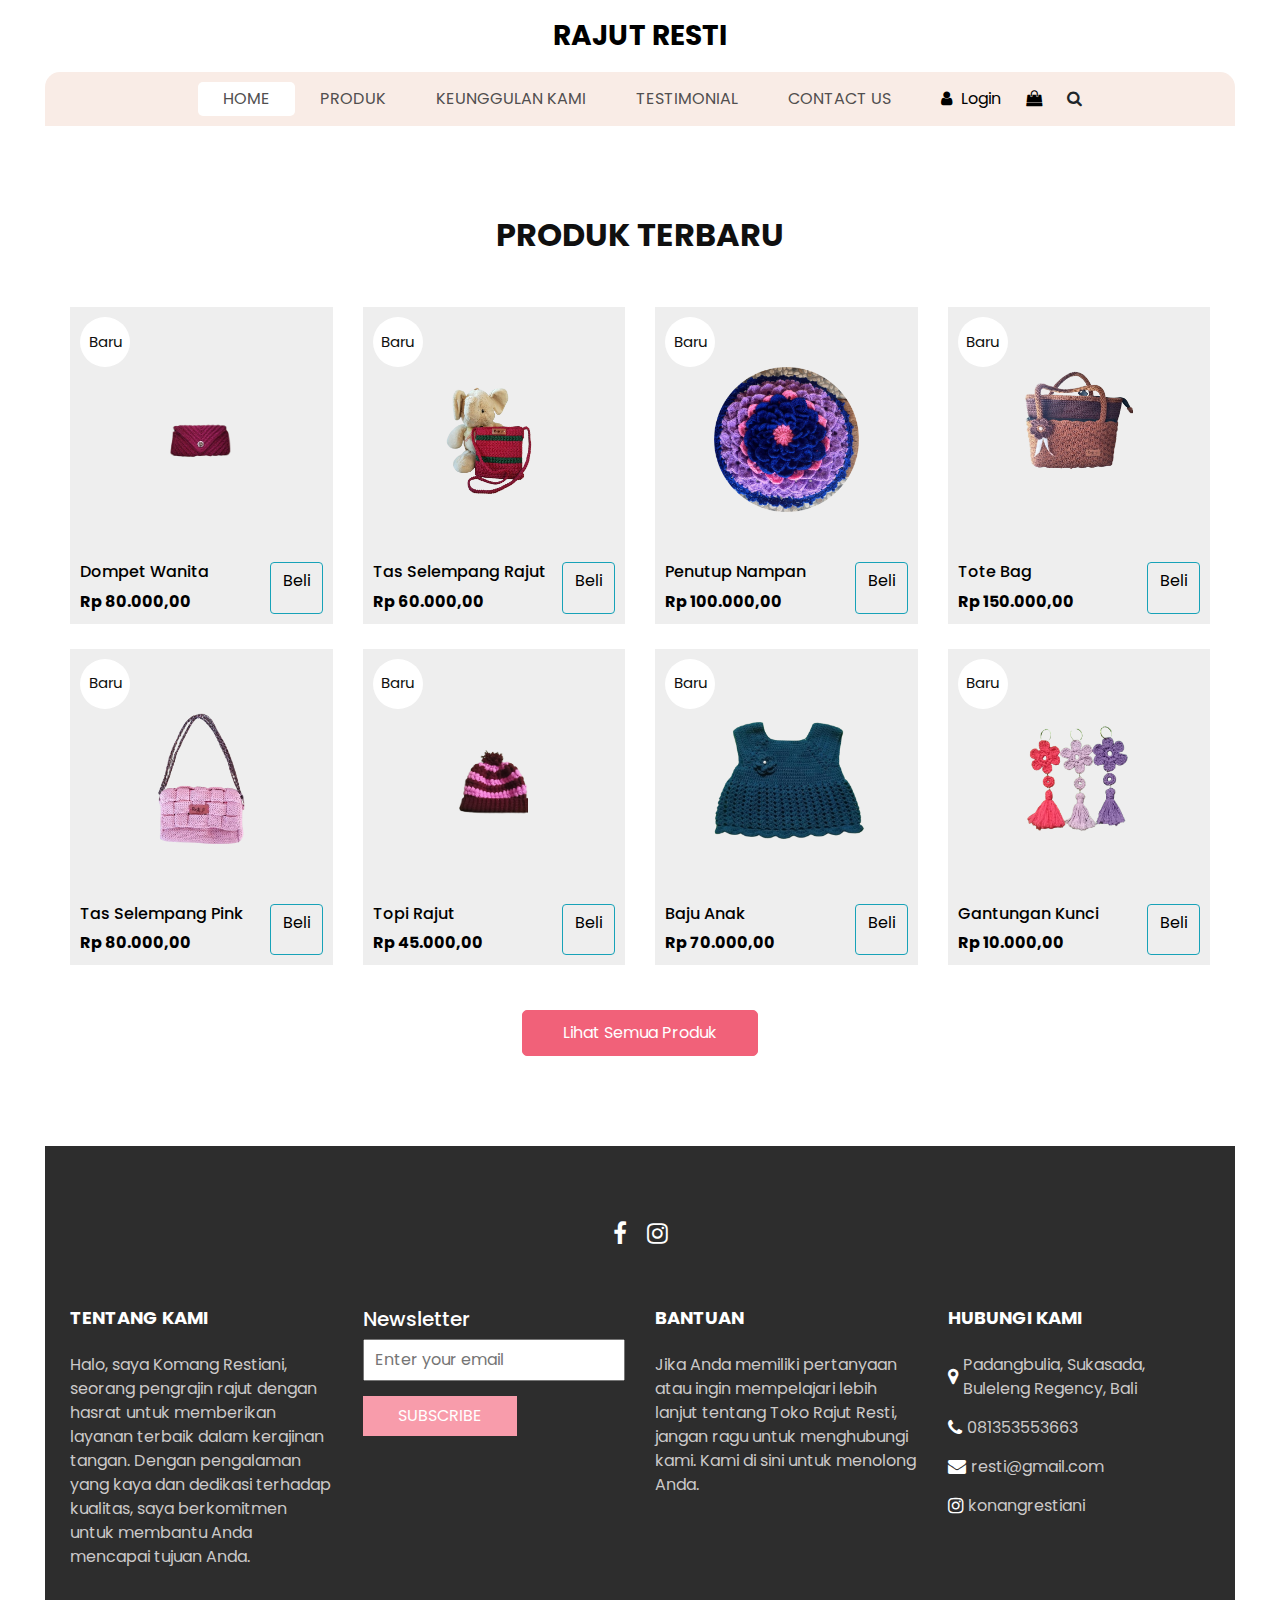
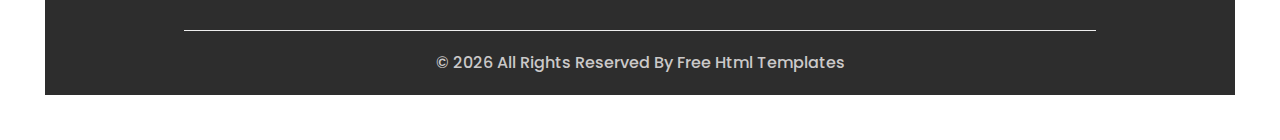
<file: shop.html>
<!DOCTYPE html>
<html>

<head>
  <!-- Basic -->
  <meta charset="utf-8" />
  <meta http-equiv="X-UA-Compatible" content="IE=edge" />
  <!-- Mobile Metas -->
  <meta name="viewport" content="width=device-width, initial-scale=1, shrink-to-fit=no" />
  <!-- Site Metas -->
  <meta name="keywords" content="" />
  <meta name="description" content="" />
  <meta name="author" content="" />
  <link rel="shortcut icon" href="images/download.jpeg" type="image/x-icon">

  <title>
    Rajut Resti
  </title>

  <!-- slider stylesheet -->
  <link rel="stylesheet" type="text/css" href="https://cdnjs.cloudflare.com/ajax/libs/OwlCarousel2/2.3.4/assets/owl.carousel.min.css" />

  <!-- bootstrap core css -->
  <link rel="stylesheet" type="text/css" href="css/bootstrap.css" />

  <!-- Custom styles for this template -->
  <link href="css/style.css" rel="stylesheet" />
  <!-- responsive style -->
  <link href="css/responsive.css" rel="stylesheet" />
</head>

<body>
  <div class="hero_area">
    <!-- header section strats -->
    <header class="header_section">
      <nav class="navbar navbar-expand-lg custom_nav-container ">
        <a class="navbar-brand" href="index.html">
          <span>
            RAJUT RESTI
          </span>
        </a>
        <button class="navbar-toggler" type="button" data-toggle="collapse" data-target="#navbarSupportedContent" aria-controls="navbarSupportedContent" aria-expanded="false" aria-label="Toggle navigation">
          <span class=""></span>
        </button>

        <div class="collapse navbar-collapse" id="navbarSupportedContent">
          <ul class="navbar-nav  ">
            <li class="nav-item active">
              <a class="nav-link" href="index.html">Home <span class="sr-only">(current)</span></a>
            </li>
            <li class="nav-item">
              <a class="nav-link" href="shop.html">
                Produk
              </a>
            </li>
            <li class="nav-item">
              <a class="nav-link" href="why.html">
                Keunggulan Kami
              </a>
            </li>
            <li class="nav-item">
              <a class="nav-link" href="testimonial.html">
                Testimonial
              </a>
            </li>
            <li class="nav-item">
              <a class="nav-link" href="contact.html">Contact Us</a>
            </li>
          </ul>
          <div class="user_option">
            <a href="">
              <i class="fa fa-user" aria-hidden="true"></i>
              <span>
                Login
              </span>
            </a>
            <a href="">
              <i class="fa fa-shopping-bag" aria-hidden="true"></i>
            </a>
            <form class="form-inline ">
              <button class="btn nav_search-btn" type="submit">
                <i class="fa fa-search" aria-hidden="true"></i>
              </button>
            </form>
          </div>
        </div>
      </nav>
    </header>
    <!-- end header section -->

  </div>
  <!-- end hero area -->

  <section class="shop_section layout_padding">
    <div class="container">
      <div class="heading_container heading_center">
        <h2>
          Produk Terbaru
        </h2>
      </div>
      <div class="row">
        <div class="col-sm-6 col-md-4 col-lg-3">
          <div class="box">
            <a href="">
              <div class="img-box">
                <img src="images/dompetwanita.png" alt="">
              </div>
              <div class="detail-box">
                <h6>
                  Dompet Wanita
                </h6>
                <b>
                    Rp 80.000,00
                </b>
                <a href="https://rumah-rajut.orderfaz.com/" class="btn btn-outline-info">
                  Beli
                </a>
              </div>
              <div class="new">
                <span>
                  Baru
                </span>
              </div>
            </a>
          </div>
        </div>
        <div class="col-sm-6 col-md-4 col-lg-3">
          <div class="box">
            <a href="">
              <div class="img-box">
                <img src="images/tashp.png" alt="">
              </div>
              <div class="detail-box">
                <h6>
                  Tas Selempang Rajut
                </h6>
                <b>
                  Rp 60.000,00
              </b>
              <a href="https://rumah-rajut.orderfaz.com/" class="btn btn-outline-info">
                Beli
              </a>
              </div>
              <div class="new">
                <span>
                  Baru
                </span>
              </div>
            </a>
          </div>
        </div>
        <div class="col-sm-6 col-md-4 col-lg-3">
          <div class="box">
            <a href="">
              <div class="img-box">
                <img src="images/tutup.png" alt="">
              </div>
              <div class="detail-box">
                <h6>
                  Penutup Nampan
                </h6>
                <b>
                  Rp 100.000,00
              </b>
              <a href="https://rumah-rajut.orderfaz.com/" class="btn btn-outline-info">
                Beli
              </a>
              </div>
              <div class="new">
                <span>
                  Baru
                </span>
              </div>
            </a>
          </div>
        </div>
        <div class="col-sm-6 col-md-4 col-lg-3">
          <div class="box">
            <a href="">
              <div class="img-box">
                <img src="images/totebagcokelat.png" alt="">
              </div>
              <div class="detail-box">
                <h6>
                  Tote Bag
                </h6>
                <b>
                  Rp 150.000,00
              </b>
              <a href="https://rumah-rajut.orderfaz.com/" class="btn btn-outline-info">
                Beli
              </a>
              </div>
              <div class="new">
                <span>
                  Baru
                </span>
              </div>
            </a>
          </div>
        </div>
        <div class="col-sm-6 col-md-4 col-lg-3">
          <div class="box">
            <a href="">
              <div class="img-box">
                <img src="images/tasselempangpink.png" alt="">
              </div>
              <div class="detail-box">
                <h6>
                  Tas Selempang Pink
                </h6>
                <b>
                  Rp 80.000,00
              </b>
              <a href="https://rumah-rajut.orderfaz.com/" class="btn btn-outline-info">
                Beli
              </a>
              </div>
              <div class="new">
                <span>
                  Baru
                </span>
              </div>
            </a>
          </div>
        </div>
        <div class="col-sm-6 col-md-4 col-lg-3">
          <div class="box">
            <a href="">
              <div class="img-box">
                <img src="images/topirajut.png" alt="">
              </div>
              <div class="detail-box">
                <h6>
                  Topi Rajut
                </h6>
                <b>
                  Rp 45.000,00
              </b>
              <a href="https://rumah-rajut.orderfaz.com/" class="btn btn-outline-info">
                Beli
              </a>
              </div>
              <div class="new">
                <span>
                  Baru
                </span>
              </div>
            </a>
          </div>
        </div>
        <div class="col-sm-6 col-md-4 col-lg-3">
          <div class="box">
            <a href="">
              <div class="img-box">
                <img src="images/baju_anak.png" alt="">
              </div>
              <div class="detail-box">
                <h6>
                  Baju Anak
                </h6>
                <b>
                  Rp 70.000,00
              </b>
              <a href="https://rumah-rajut.orderfaz.com/" class="btn btn-outline-info">
                Beli
              </a>
              </div>
              <div class="new">
                <span>
                  Baru
                </span>
              </div>
            </a>
          </div>
        </div>
        <div class="col-sm-6 col-md-4 col-lg-3">
          <div class="box">
            <a href="">
              <div class="img-box">
                <img src="images/gantungankunci.png" alt="">
              </div>
              <div class="detail-box">
                <h6>
                  Gantungan Kunci
                </h6>
                <b>
                  Rp 10.000,00
              </b>
              <a href="https://rumah-rajut.orderfaz.com/" class="btn btn-outline-info">
                Beli
              </a>
              </div>
              <div class="new">
                <span>
                  Baru
                </span>
              </div>
            </a>
          </div>
        </div>
      </div>
      </div>
      </div>
    </div>
      <div class="btn-box">
        <a href="">
          Lihat Semua Produk
        </a>
      </div>
  </section>

  <!-- end shop section -->

  <!-- info section -->

  <section class="info_section  layout_padding2-top">
    <div class="social_container">
      <div class="social_box">
        <a href="https://www.facebook.com/mang.resti89">
          <i class="fa fa-facebook" aria-hidden="true"></i>
        </a>
        <a href="https://www.instagram.com/konangrestiani/">
          <i class="fa fa-instagram" aria-hidden="true"></i>
        </a>
      </div>
    </div>
    <div class="info_container ">
      <div class="container">
        <div class="row">
          <div class="col-md-6 col-lg-3">
            <h6>
              TENTANG KAMI
            </h6>
            <p>
              Halo, saya Komang Restiani, seorang pengrajin rajut dengan hasrat 
              untuk memberikan layanan terbaik dalam kerajinan tangan. 
              Dengan pengalaman yang kaya dan dedikasi terhadap kualitas, 
              saya berkomitmen untuk membantu Anda mencapai tujuan Anda.
            </p>
          </div>
          <div class="col-md-6 col-lg-3">
            <div class="info_form">
              <h5>Newsletter</h5>
              <form action="#">
                <input type="email" placeholder="Enter your email" />
                <button>Subscribe</button>
              </form>
            </div>
          </div>
          <div class="col-md-6 col-lg-3">
            <h6>BANTUAN</h6>
            <p>
              Jika Anda memiliki pertanyaan atau ingin mempelajari lebih lanjut 
              tentang Toko Rajut Resti, jangan ragu untuk menghubungi kami. 
              Kami di sini untuk menolong Anda.
            </p>
          </div>
          <div class="col-md-6 col-lg-3">
            <h6>
              HUBUNGI KAMI
            </h6>
            <div class="info_link-box">
              <a href="">
                <i class="fa fa-map-marker" aria-hidden="true"></i>
                <span> Padangbulia, Sukasada, Buleleng Regency, Bali </span>
              </a>
              <a href="https://wa.me/6281234567890">
                <i class="fa fa-phone" aria-hidden="true"></i>
                <span>081353553663</span>
              </a>
              <a href="mailto:resti@gmail.com">
                <i class="fa fa-envelope" aria-hidden="true"></i>
                <span> resti@gmail.com</span>
              </a>
              <a href="https://www.instagram.com/konangrestiani/">
                <i class="fa fa-instagram" aria-hidden="true"></i>
                <span> konangrestiani </span>
              </a>
            </div>
          </div>
        </div>
      </div>
    </div>
    <!-- footer section -->
    <footer class=" footer_section">
      <div class="container">
        <p>
          &copy; <span id="displayYear"></span> All Rights Reserved By
          <a href="https://html.design/">Free Html Templates</a>
        </p>
      </div>
    </footer>
    <!-- footer section -->

  </section>

  <!-- end info section -->


  <script src="js/jquery-3.4.1.min.js"></script>
  <script src="js/bootstrap.js"></script>
  <script src="https://cdnjs.cloudflare.com/ajax/libs/OwlCarousel2/2.3.4/owl.carousel.min.js">
  </script>
  <script src="js/custom.js"></script>

</body>

</html>
</file>
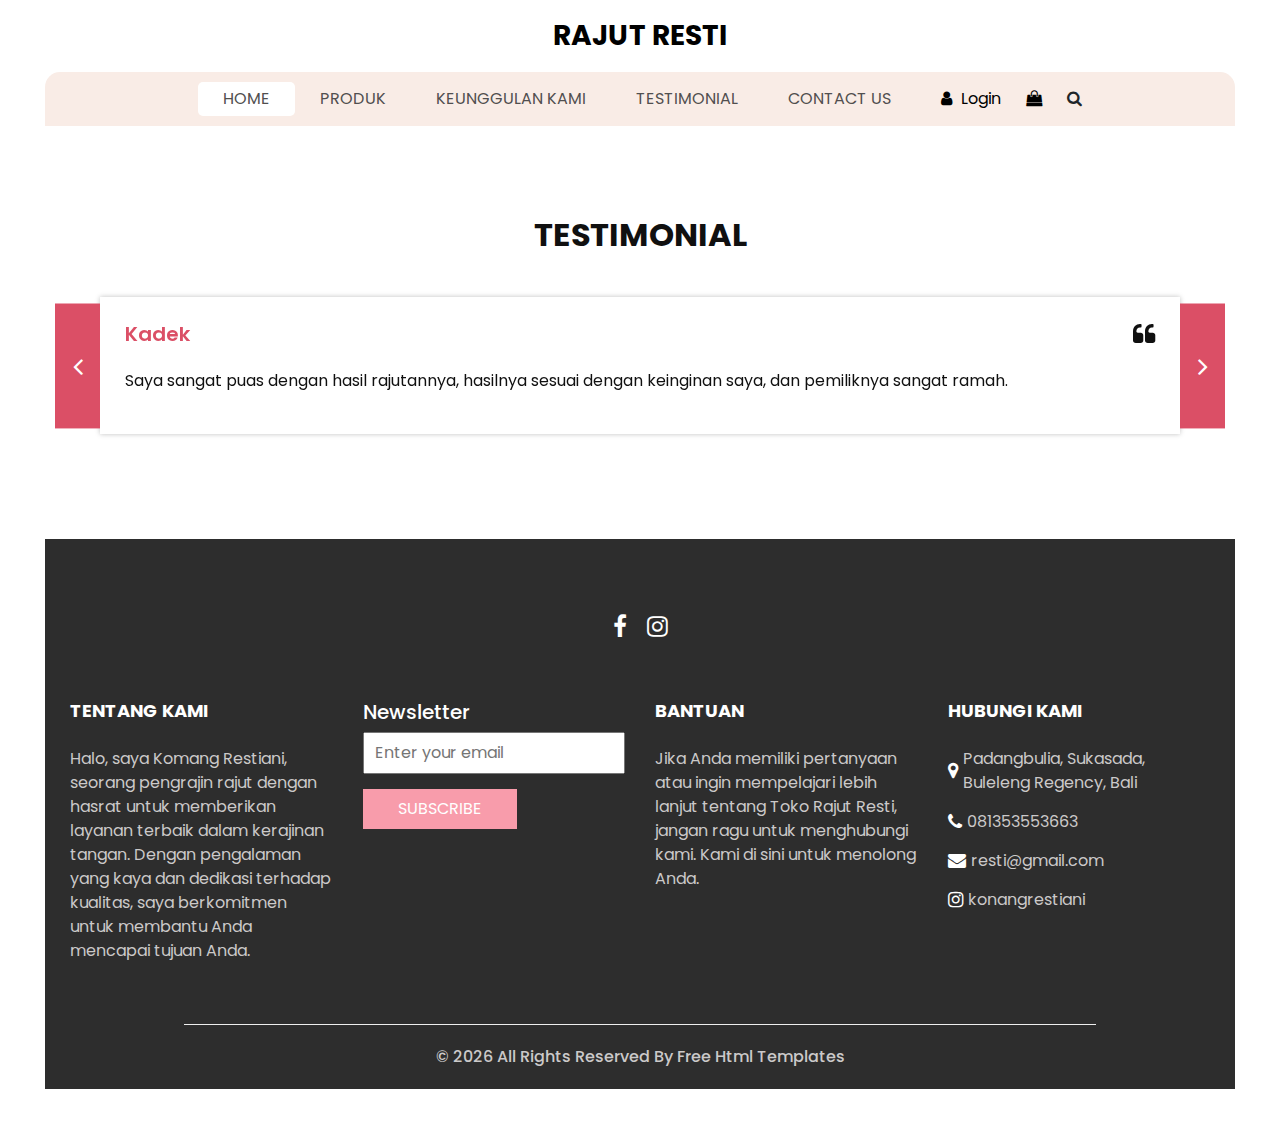
<file: testimonial.html>
<!DOCTYPE html>
<html>

<head>
  <!-- Basic -->
  <meta charset="utf-8" />
  <meta http-equiv="X-UA-Compatible" content="IE=edge" />
  <!-- Mobile Metas -->
  <meta name="viewport" content="width=device-width, initial-scale=1, shrink-to-fit=no" />
  <!-- Site Metas -->
  <meta name="keywords" content="" />
  <meta name="description" content="" />
  <meta name="author" content="" />
  <link rel="shortcut icon" href="images/download.jpeg" type="image/x-icon">

  <title>
    Rajut Resti
  </title>

  <!-- slider stylesheet -->
  <link rel="stylesheet" type="text/css" href="https://cdnjs.cloudflare.com/ajax/libs/OwlCarousel2/2.3.4/assets/owl.carousel.min.css" />

  <!-- bootstrap core css -->
  <link rel="stylesheet" type="text/css" href="css/bootstrap.css" />

  <!-- Custom styles for this template -->
  <link href="css/style.css" rel="stylesheet" />
  <!-- responsive style -->
  <link href="css/responsive.css" rel="stylesheet" />
</head>

<body>
  <div class="hero_area">
    <!-- header section strats -->
    <header class="header_section">
      <nav class="navbar navbar-expand-lg custom_nav-container ">
        <a class="navbar-brand" href="index.html">
          <span>
            rajut resti
          </span>
        </a>
        <button class="navbar-toggler" type="button" data-toggle="collapse" data-target="#navbarSupportedContent" aria-controls="navbarSupportedContent" aria-expanded="false" aria-label="Toggle navigation">
          <span class=""></span>
        </button>

        <div class="collapse navbar-collapse" id="navbarSupportedContent">
          <ul class="navbar-nav  ">
            <li class="nav-item active">
              <a class="nav-link" href="index.html">Home <span class="sr-only">(current)</span></a>
            </li>
            <li class="nav-item">
              <a class="nav-link" href="shop.html">
                Produk
              </a>
            </li>
            <li class="nav-item">
              <a class="nav-link" href="why.html">
                Keunggulan Kami
              </a>
            </li>
            <li class="nav-item">
              <a class="nav-link" href="testimonial.html">
                Testimonial
              </a>
            </li>
            <li class="nav-item">
              <a class="nav-link" href="contact.html">Contact Us</a>
            </li>
          </ul>
          <div class="user_option">
            <a href="">
              <i class="fa fa-user" aria-hidden="true"></i>
              <span>
                Login
              </span>
            </a>
            <a href="">
              <i class="fa fa-shopping-bag" aria-hidden="true"></i>
            </a>
            <form class="form-inline ">
              <button class="btn nav_search-btn" type="submit">
                <i class="fa fa-search" aria-hidden="true"></i>
              </button>
            </form>
          </div>
        </div>
      </nav>
    </header>
    <!-- end header section -->

  </div>
  <!-- end hero area -->

<!-- client section -->
<section class="client_section layout_padding">
  <div class="container">
    <div class="heading_container heading_center">
      <h2>
        Testimonial
      </h2>
    </div>
  </div>
  <div class="container px-0">
    <div id="customCarousel2" class="carousel  carousel-fade" data-ride="carousel">
      <div class="carousel-inner">
        <div class="carousel-item active">
          <div class="box">
            <div class="client_info">
              <div class="client_name">
                <h5>
                  Kadek
                </h5>
              </div>
              <i class="fa fa-quote-left" aria-hidden="true"></i>
            </div>
            <p>
              Saya sangat puas dengan hasil rajutannya, 
                hasilnya sesuai dengan keinginan saya, dan pemiliknya
                sangat ramah.
            </p>
          </div>
        </div>
        <div class="carousel-item">
          <div class="box">
            <div class="client_info">
              <div class="client_name">
                <h5>
                  Komang
                </h5>
              </div>
              <i class="fa fa-quote-left" aria-hidden="true"></i>
            </div>
            <p>
              Terima kasih produknya sudah sampai ketangan. 
                Saya suka produk ini, sangat unik dan nyaman digunakan
                sehari-hari.
            </p>
          </div>
        </div>
        <div class="carousel-item">
          <div class="box">
            <div class="client_info">
              <div class="client_name">
                <h5>
                  Aman
                </h5>
              </div>
              <i class="fa fa-quote-left" aria-hidden="true"></i>
            </div>
            <p>
              Bagus banget rajutannya. 
                Produk rajutan ini sangat berkualitas,
                Ini sempurna, saya menyukai perpaduan warnanya.
            </p>
          </div>
        </div>
      </div>
        <div class="carousel_btn-box">
          <a class="carousel-control-prev" href="#customCarousel2" role="button" data-slide="prev">
            <i class="fa fa-angle-left" aria-hidden="true"></i>
            <span class="sr-only">Previous</span>
          </a>
          <a class="carousel-control-next" href="#customCarousel2" role="button" data-slide="next">
            <i class="fa fa-angle-right" aria-hidden="true"></i>
            <span class="sr-only">Next</span>
          </a>
        </div>
      </div>
    </div>
  </section>
  <!-- end client section -->

  <!-- info section -->

  <section class="info_section  layout_padding2-top">
    <div class="social_container">
      <div class="social_box">
        <a href="https://www.facebook.com/mang.resti89">
          <i class="fa fa-facebook" aria-hidden="true"></i>
        </a>
        <a href="https://www.instagram.com/konangrestiani/">
          <i class="fa fa-instagram" aria-hidden="true"></i>
        </a>
      </div>
    </div>
    <div class="info_container ">
      <div class="container">
        <div class="row">
          <div class="col-md-6 col-lg-3">
            <h6>
              TENTANG KAMI
            </h6>
            <p>
              Halo, saya Komang Restiani, seorang pengrajin rajut dengan hasrat 
              untuk memberikan layanan terbaik dalam kerajinan tangan. 
              Dengan pengalaman yang kaya dan dedikasi terhadap kualitas, 
              saya berkomitmen untuk membantu Anda mencapai tujuan Anda.
            </p>
          </div>
          <div class="col-md-6 col-lg-3">
            <div class="info_form">
              <h5>Newsletter</h5>
              <form action="#">
                <input type="email" placeholder="Enter your email" />
                <button>Subscribe</button>
              </form>
            </div>
          </div>
          <div class="col-md-6 col-lg-3">
            <h6>BANTUAN</h6>
            <p>
              Jika Anda memiliki pertanyaan atau ingin mempelajari lebih lanjut 
              tentang Toko Rajut Resti, jangan ragu untuk menghubungi kami. 
              Kami di sini untuk menolong Anda.
            </p>
          </div>
          <div class="col-md-6 col-lg-3">
            <h6>
              HUBUNGI KAMI
            </h6>
            <div class="info_link-box">
              <a href="">
                <i class="fa fa-map-marker" aria-hidden="true"></i>
                <span> Padangbulia, Sukasada, Buleleng Regency, Bali </span>
              </a>
              <a href="https://wa.me/6281234567890">
                <i class="fa fa-phone" aria-hidden="true"></i>
                <span>081353553663</span>
              </a>
              <a href="mailto:resti@gmail.com">
                <i class="fa fa-envelope" aria-hidden="true"></i>
                <span> resti@gmail.com</span>
              </a>
              <a href="https://www.instagram.com/konangrestiani/">
                <i class="fa fa-instagram" aria-hidden="true"></i>
                <span> konangrestiani </span>
              </a>
            </div>
          </div>
        </div>
      </div>
    </div>
    <!-- footer section -->
    <footer class=" footer_section">
      <div class="container">
        <p>
          &copy; <span id="displayYear"></span> All Rights Reserved By
          <a href="https://html.design/">Free Html Templates</a>
        </p>
      </div>
    </footer>
    <!-- footer section -->

  </section>

  <!-- end info section -->


  <script src="js/jquery-3.4.1.min.js"></script>
  <script src="js/bootstrap.js"></script>
  <script src="https://cdnjs.cloudflare.com/ajax/libs/OwlCarousel2/2.3.4/owl.carousel.min.js">
  </script>
  <script src="js/custom.js"></script>

</body>

</html>
</file>
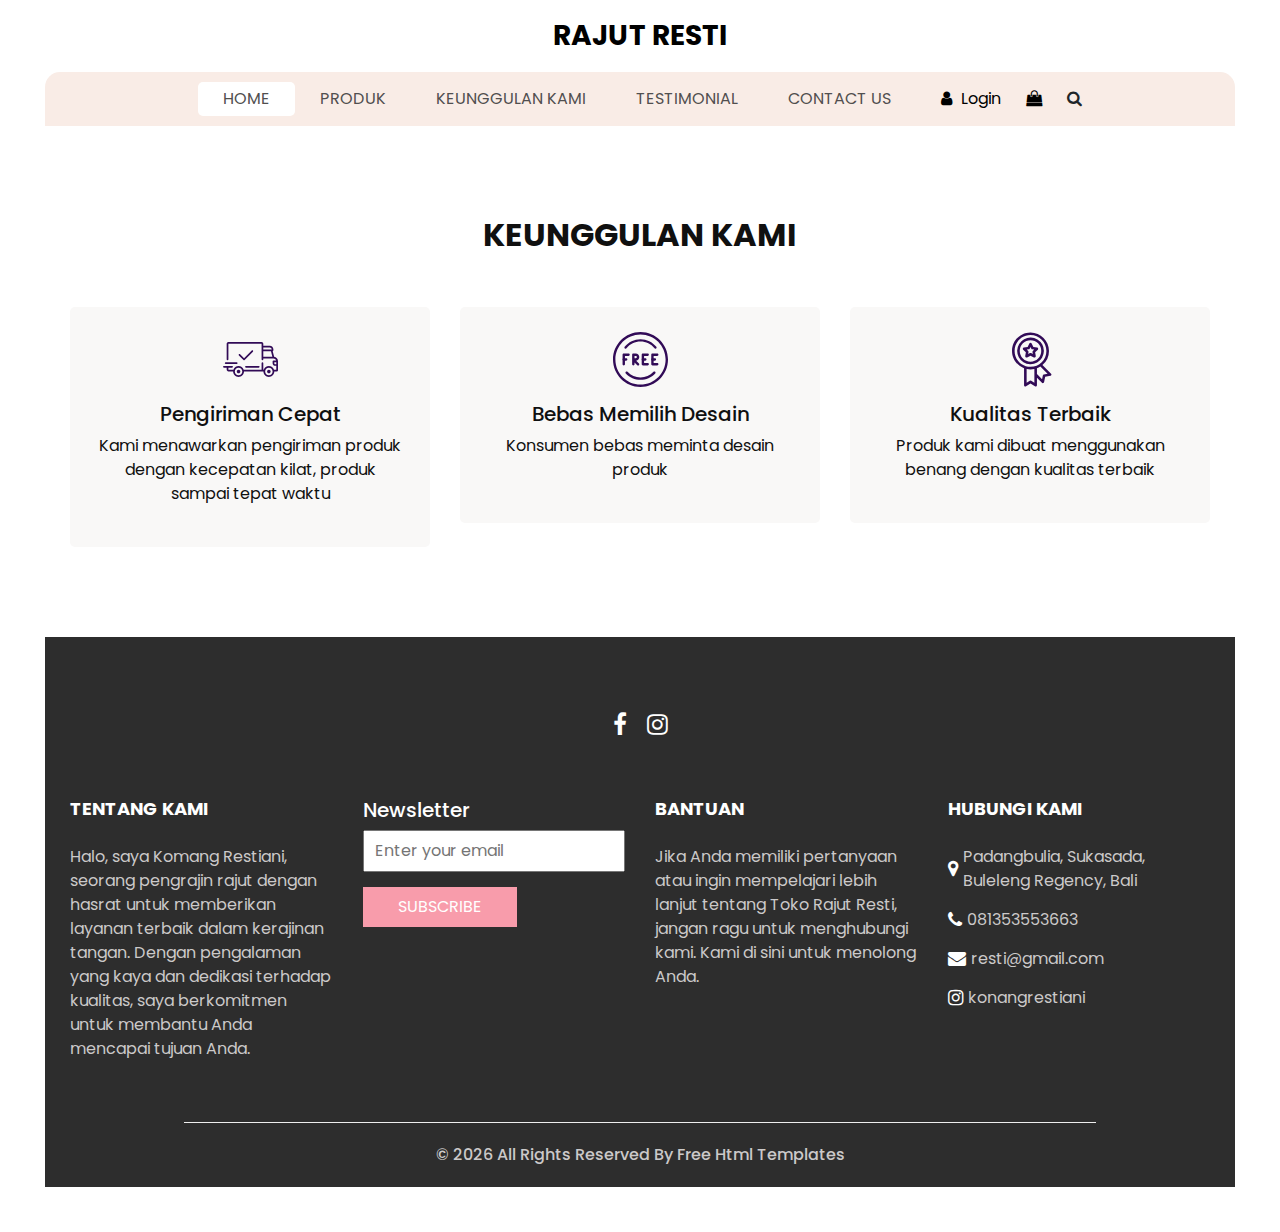
<file: why.html>
<!DOCTYPE html>
<html>

<head>
  <!-- Basic -->
  <meta charset="utf-8" />
  <meta http-equiv="X-UA-Compatible" content="IE=edge" />
  <!-- Mobile Metas -->
  <meta name="viewport" content="width=device-width, initial-scale=1, shrink-to-fit=no" />
  <!-- Site Metas -->
  <meta name="keywords" content="" />
  <meta name="description" content="" />
  <meta name="author" content="" />
  <link rel="shortcut icon" href="images/download.jpeg" type="image/x-icon">

  <title>
    Rajut Resti
  </title>

  <!-- slider stylesheet -->
  <link rel="stylesheet" type="text/css" href="https://cdnjs.cloudflare.com/ajax/libs/OwlCarousel2/2.3.4/assets/owl.carousel.min.css" />

  <!-- bootstrap core css -->
  <link rel="stylesheet" type="text/css" href="css/bootstrap.css" />

  <!-- Custom styles for this template -->
  <link href="css/style.css" rel="stylesheet" />
  <!-- responsive style -->
  <link href="css/responsive.css" rel="stylesheet" />
</head>

<body>
  <div class="hero_area">
    <!-- header section strats -->
    <header class="header_section">
      <nav class="navbar navbar-expand-lg custom_nav-container ">
        <a class="navbar-brand" href="index.html">
          <span>
            rajut resti
          </span>
        </a>
        <button class="navbar-toggler" type="button" data-toggle="collapse" data-target="#navbarSupportedContent" aria-controls="navbarSupportedContent" aria-expanded="false" aria-label="Toggle navigation">
          <span class=""></span>
        </button>

        <div class="collapse navbar-collapse" id="navbarSupportedContent">
          <ul class="navbar-nav  ">
            <li class="nav-item active">
              <a class="nav-link" href="index.html">Home <span class="sr-only">(current)</span></a>
            </li>
            <li class="nav-item">
              <a class="nav-link" href="shop.html">
                Produk
              </a>
            </li>
            <li class="nav-item">
              <a class="nav-link" href="why.html">
                Keunggulan Kami
              </a>
            </li>
            <li class="nav-item">
              <a class="nav-link" href="testimonial.html">
                Testimonial
              </a>
            </li>
            <li class="nav-item">
              <a class="nav-link" href="contact.html">Contact Us</a>
            </li>
          </ul>
          <div class="user_option">
            <a href="">
              <i class="fa fa-user" aria-hidden="true"></i>
              <span>
                Login
              </span>
            </a>
            <a href="">
              <i class="fa fa-shopping-bag" aria-hidden="true"></i>
            </a>
            <form class="form-inline ">
              <button class="btn nav_search-btn" type="submit">
                <i class="fa fa-search" aria-hidden="true"></i>
              </button>
            </form>
          </div>
        </div>
      </nav>
    </header>
    <!-- end header section -->

  </div>
  <!-- end hero area -->

  <!-- why section -->

  <section class="why_section layout_padding">
    <div class="container">
      <div class="heading_container heading_center">
        <h2>
          Keunggulan Kami
        </h2>
      </div>
      <div class="row">
        <div class="col-md-4">
          <div class="box ">
            <div class="img-box">
              <svg version="1.1" id="Layer_1" xmlns="http://www.w3.org/2000/svg" xmlns:xlink="http://www.w3.org/1999/xlink" x="0px" y="0px" viewBox="0 0 512 512" style="enable-background:new 0 0 512 512;" xml:space="preserve">
                <g>
                  <g>
                    <path d="M476.158,231.363l-13.259-53.035c3.625-0.77,6.345-3.986,6.345-7.839v-8.551c0-18.566-15.105-33.67-33.67-33.67h-60.392
                 V110.63c0-9.136-7.432-16.568-16.568-16.568H50.772c-9.136,0-16.568,7.432-16.568,16.568V256c0,4.427,3.589,8.017,8.017,8.017
                 c4.427,0,8.017-3.589,8.017-8.017V110.63c0-0.295,0.239-0.534,0.534-0.534h307.841c0.295,0,0.534,0.239,0.534,0.534v145.372
                 c0,4.427,3.589,8.017,8.017,8.017c4.427,0,8.017-3.589,8.017-8.017v-9.088h94.569c0.008,0,0.014,0.002,0.021,0.002
                 c0.008,0,0.015-0.001,0.022-0.001c11.637,0.008,21.518,7.646,24.912,18.171h-24.928c-4.427,0-8.017,3.589-8.017,8.017v17.102
                 c0,13.851,11.268,25.119,25.119,25.119h9.086v35.273h-20.962c-6.886-19.883-25.787-34.205-47.982-34.205
                 s-41.097,14.322-47.982,34.205h-3.86v-60.393c0-4.427-3.589-8.017-8.017-8.017c-4.427,0-8.017,3.589-8.017,8.017v60.391H192.817
                 c-6.886-19.883-25.787-34.205-47.982-34.205s-41.097,14.322-47.982,34.205H50.772c-0.295,0-0.534-0.239-0.534-0.534v-17.637
                 h34.739c4.427,0,8.017-3.589,8.017-8.017s-3.589-8.017-8.017-8.017H8.017c-4.427,0-8.017,3.589-8.017,8.017
                 s3.589,8.017,8.017,8.017h26.188v17.637c0,9.136,7.432,16.568,16.568,16.568h43.304c-0.002,0.178-0.014,0.355-0.014,0.534
                 c0,27.996,22.777,50.772,50.772,50.772s50.772-22.776,50.772-50.772c0-0.18-0.012-0.356-0.014-0.534h180.67
                 c-0.002,0.178-0.014,0.355-0.014,0.534c0,27.996,22.777,50.772,50.772,50.772c27.995,0,50.772-22.776,50.772-50.772
                 c0-0.18-0.012-0.356-0.014-0.534h26.203c4.427,0,8.017-3.589,8.017-8.017v-85.511C512,251.989,496.423,234.448,476.158,231.363z
                  M375.182,144.301h60.392c9.725,0,17.637,7.912,17.637,17.637v0.534h-78.029V144.301z M375.182,230.881v-52.376h71.235
                 l13.094,52.376H375.182z M144.835,401.904c-19.155,0-34.739-15.583-34.739-34.739s15.584-34.739,34.739-34.739
                 c19.155,0,34.739,15.583,34.739,34.739S163.99,401.904,144.835,401.904z M427.023,401.904c-19.155,0-34.739-15.583-34.739-34.739
                 s15.584-34.739,34.739-34.739c19.155,0,34.739,15.583,34.739,34.739S446.178,401.904,427.023,401.904z M495.967,299.29h-9.086
                 c-5.01,0-9.086-4.076-9.086-9.086v-9.086h18.171V299.29z" />
                  </g>
                </g>
                <g>
                  <g>
                    <path d="M144.835,350.597c-9.136,0-16.568,7.432-16.568,16.568c0,9.136,7.432,16.568,16.568,16.568
                 c9.136,0,16.568-7.432,16.568-16.568C161.403,358.029,153.971,350.597,144.835,350.597z" />
                  </g>
                </g>
                <g>
                  <g>
                    <path d="M427.023,350.597c-9.136,0-16.568,7.432-16.568,16.568c0,9.136,7.432,16.568,16.568,16.568
                 c9.136,0,16.568-7.432,16.568-16.568C443.591,358.029,436.159,350.597,427.023,350.597z" />
                  </g>
                </g>
                <g>
                  <g>
                    <path d="M332.96,316.393H213.244c-4.427,0-8.017,3.589-8.017,8.017s3.589,8.017,8.017,8.017H332.96
                 c4.427,0,8.017-3.589,8.017-8.017S337.388,316.393,332.96,316.393z" />
                  </g>
                </g>
                <g>
                  <g>
                    <path d="M127.733,282.188H25.119c-4.427,0-8.017,3.589-8.017,8.017s3.589,8.017,8.017,8.017h102.614
                 c4.427,0,8.017-3.589,8.017-8.017S132.16,282.188,127.733,282.188z" />
                  </g>
                </g>
                <g>
                  <g>
                    <path d="M278.771,173.37c-3.13-3.13-8.207-3.13-11.337,0.001l-71.292,71.291l-37.087-37.087c-3.131-3.131-8.207-3.131-11.337,0
                 c-3.131,3.131-3.131,8.206,0,11.337l42.756,42.756c1.565,1.566,3.617,2.348,5.668,2.348s4.104-0.782,5.668-2.348l76.96-76.96
                 C281.901,181.576,281.901,176.501,278.771,173.37z" />
                  </g>
                </g>
                <g>
                </g>
                <g>
                </g>
                <g>
                </g>
                <g>
                </g>
                <g>
                </g>
                <g>
                </g>
                <g>
                </g>
                <g>
                </g>
                <g>
                </g>
                <g>
                </g>
                <g>
                </g>
                <g>
                </g>
                <g>
                </g>
                <g>
                </g>
                <g>
                </g>
              </svg>
            </div>
            <div class="detail-box">
              <h5>
                Pengiriman Cepat
              </h5>
              <p>
                Kami menawarkan pengiriman produk dengan kecepatan kilat, produk sampai tepat waktu
              </p>
            </div>
          </div>
        </div>
        <div class="col-md-4">
          <div class="box ">
            <div class="img-box">
              <svg version="1.1" id="Capa_1" xmlns="http://www.w3.org/2000/svg" xmlns:xlink="http://www.w3.org/1999/xlink" x="0px" y="0px" viewBox="0 0 490.667 490.667" style="enable-background:new 0 0 490.667 490.667;" xml:space="preserve">
                <g>
                  <g>
                    <path d="M138.667,192H96c-5.888,0-10.667,4.779-10.667,10.667V288c0,5.888,4.779,10.667,10.667,10.667s10.667-4.779,10.667-10.667
                 v-74.667h32c5.888,0,10.667-4.779,10.667-10.667S144.555,192,138.667,192z" />
                  </g>
                </g>
                <g>
                  <g>
                    <path d="M117.333,234.667H96c-5.888,0-10.667,4.779-10.667,10.667S90.112,256,96,256h21.333c5.888,0,10.667-4.779,10.667-10.667
                 S123.221,234.667,117.333,234.667z" />
                  </g>
                </g>
                <g>
                  <g>
                    <path d="M245.333,0C110.059,0,0,110.059,0,245.333s110.059,245.333,245.333,245.333s245.333-110.059,245.333-245.333
                 S380.608,0,245.333,0z M245.333,469.333c-123.52,0-224-100.48-224-224s100.48-224,224-224s224,100.48,224,224
                 S368.853,469.333,245.333,469.333z" />
                  </g>
                </g>
                <g>
                  <g>
                    <path d="M386.752,131.989C352.085,88.789,300.544,64,245.333,64s-106.752,24.789-141.419,67.989
                 c-3.691,4.587-2.965,11.307,1.643,14.997c4.587,3.691,11.307,2.965,14.976-1.643c30.613-38.144,76.096-60.011,124.8-60.011
                 s94.187,21.867,124.779,60.011c2.112,2.624,5.205,3.989,8.32,3.989c2.368,0,4.715-0.768,6.677-2.347
                 C389.717,143.296,390.443,136.576,386.752,131.989z" />
                  </g>
                </g>
                <g>
                  <g>
                    <path d="M376.405,354.923c-4.224-4.032-11.008-3.861-15.061,0.405c-30.613,32.235-71.808,50.005-116.011,50.005
                 s-85.397-17.771-115.989-50.005c-4.032-4.309-10.816-4.437-15.061-0.405c-4.309,4.053-4.459,10.816-0.405,15.083
                 c34.667,36.544,81.344,56.661,131.456,56.661s96.789-20.117,131.477-56.661C380.864,365.739,380.693,358.976,376.405,354.923z" />
                  </g>
                </g>
                <g>
                  <g>
                    <path d="M206.805,255.723c15.701-2.027,27.861-15.488,27.861-31.723c0-17.643-14.357-32-32-32h-21.333
                 c-5.888,0-10.667,4.779-10.667,10.667v42.581c0,0.043,0,0.107,0,0.149V288c0,5.888,4.779,10.667,10.667,10.667
                 S192,293.888,192,288v-16.917l24.448,24.469c2.091,2.069,4.821,3.115,7.552,3.115c2.731,0,5.461-1.045,7.531-3.136
                 c4.16-4.16,4.16-10.923,0-15.083L206.805,255.723z M192,234.667v-21.333h10.667c5.867,0,10.667,4.779,10.667,10.667
                 s-4.8,10.667-10.667,10.667H192z" />
                  </g>
                </g>
                <g>
                  <g>
                    <path d="M309.333,277.333h-32v-64h32c5.888,0,10.667-4.779,10.667-10.667S315.221,192,309.333,192h-42.667
                 c-5.888,0-10.667,4.779-10.667,10.667V288c0,5.888,4.779,10.667,10.667,10.667h42.667c5.888,0,10.667-4.779,10.667-10.667
                 S315.221,277.333,309.333,277.333z" />
                  </g>
                </g>
                <g>
                  <g>
                    <path d="M288,234.667h-21.333c-5.888,0-10.667,4.779-10.667,10.667S260.779,256,266.667,256H288
                 c5.888,0,10.667-4.779,10.667-10.667S293.888,234.667,288,234.667z" />
                  </g>
                </g>
                <g>
                  <g>
                    <path d="M394.667,277.333h-32v-64h32c5.888,0,10.667-4.779,10.667-10.667S400.555,192,394.667,192H352
                 c-5.888,0-10.667,4.779-10.667,10.667V288c0,5.888,4.779,10.667,10.667,10.667h42.667c5.888,0,10.667-4.779,10.667-10.667
                 S400.555,277.333,394.667,277.333z" />
                  </g>
                </g>
                <g>
                  <g>
                    <path d="M373.333,234.667H352c-5.888,0-10.667,4.779-10.667,10.667S346.112,256,352,256h21.333
                 c5.888,0,10.667-4.779,10.667-10.667S379.221,234.667,373.333,234.667z" />
                  </g>
                </g>
                <g>
                </g>
                <g>
                </g>
                <g>
                </g>
                <g>
                </g>
                <g>
                </g>
                <g>
                </g>
                <g>
                </g>
                <g>
                </g>
                <g>
                </g>
                <g>
                </g>
                <g>
                </g>
                <g>
                </g>
                <g>
                </g>
                <g>
                </g>
                <g>
                </g>
              </svg>
            </div>
            <div class="detail-box">
              <h5>
                Bebas Memilih Desain
              </h5>
              <p>
                Konsumen bebas meminta desain produk
              </p>
            </div>
          </div>
        </div>
        <div class="col-md-4">
          <div class="box ">
            <div class="img-box">
              <svg id="_30_Premium" height="512" viewBox="0 0 512 512" width="512" xmlns="http://www.w3.org/2000/svg" data-name="30_Premium">
                <g id="filled">
                  <path d="m252.92 300h3.08a124.245 124.245 0 1 0 -4.49-.09c.075.009.15.023.226.03.394.039.789.06 1.184.06zm-96.92-124a100 100 0 1 1 100 100 100.113 100.113 0 0 1 -100-100z" />
                  <path d="m447.445 387.635-80.4-80.4a171.682 171.682 0 0 0 60.955-131.235c0-94.841-77.159-172-172-172s-172 77.159-172 172c0 73.747 46.657 136.794 112 161.2v158.8c-.3 9.289 11.094 15.384 18.656 9.984l41.344-27.562 41.344 27.562c7.574 5.4 18.949-.7 18.656-9.984v-70.109l46.6 46.594c6.395 6.789 18.712 3.025 20.253-6.132l9.74-48.724 48.725-9.742c9.163-1.531 12.904-13.893 6.127-20.252zm-339.445-211.635c0-81.607 66.393-148 148-148s148 66.393 148 148-66.393 148-148 148-148-66.393-148-148zm154.656 278.016a12 12 0 0 0 -13.312 0l-29.344 19.562v-129.378a172.338 172.338 0 0 0 72 0v129.38zm117.381-58.353a12 12 0 0 0 -9.415 9.415l-6.913 34.58-47.709-47.709v-54.749a171.469 171.469 0 0 0 31.467-15.6l67.151 67.152z" />
                  <path d="m287.62 236.985c8.349 4.694 19.251-3.212 17.367-12.618l-5.841-35.145 25.384-25c7.049-6.5 2.89-19.3-6.634-20.415l-35.23-5.306-15.933-31.867c-4.009-8.713-17.457-8.711-21.466 0l-15.933 31.866-35.23 5.306c-9.526 1.119-13.681 13.911-6.634 20.415l25.384 25-5.841 35.145c-1.879 9.406 9 17.31 17.367 12.618l31.62-16.414zm-53-32.359 2.928-17.615a12 12 0 0 0 -3.417-10.516l-12.721-12.531 17.658-2.66a12 12 0 0 0 8.947-6.5l7.985-15.971 7.985 15.972a12 12 0 0 0 8.947 6.5l17.658 2.66-12.723 12.535a12 12 0 0 0 -3.417 10.516l2.928 17.615-15.849-8.231a12 12 0 0 0 -11.058 0z" />
                </g>
              </svg>
            </div>
            <div class="detail-box">
              <h5>
                Kualitas Terbaik
              </h5>
              <p>
                Produk kami dibuat menggunakan benang dengan kualitas terbaik 
              </p>
            </div>
          </div>
        </div>
      </div>
    </div>
  </section>

  <!-- end why section -->

  <!-- info section -->

  <section class="info_section  layout_padding2-top">
    <div class="social_container">
      <div class="social_box">
        <a href="https://www.facebook.com/mang.resti89">
          <i class="fa fa-facebook" aria-hidden="true"></i>
        </a>
        <a href="https://www.instagram.com/konangrestiani/">
          <i class="fa fa-instagram" aria-hidden="true"></i>
        </a>
      </div>
    </div>
    <div class="info_container ">
      <div class="container">
        <div class="row">
          <div class="col-md-6 col-lg-3">
            <h6>
              TENTANG KAMI
            </h6>
            <p>
              Halo, saya Komang Restiani, seorang pengrajin rajut dengan hasrat 
              untuk memberikan layanan terbaik dalam kerajinan tangan. 
              Dengan pengalaman yang kaya dan dedikasi terhadap kualitas, 
              saya berkomitmen untuk membantu Anda mencapai tujuan Anda.
            </p>
          </div>
          <div class="col-md-6 col-lg-3">
            <div class="info_form">
              <h5>Newsletter</h5>
              <form action="#">
                <input type="email" placeholder="Enter your email" />
                <button>Subscribe</button>
              </form>
            </div>
          </div>
          <div class="col-md-6 col-lg-3">
            <h6>BANTUAN</h6>
            <p>
              Jika Anda memiliki pertanyaan atau ingin mempelajari lebih lanjut 
              tentang Toko Rajut Resti, jangan ragu untuk menghubungi kami. 
              Kami di sini untuk menolong Anda.
            </p>
          </div>
          <div class="col-md-6 col-lg-3">
            <h6>
              HUBUNGI KAMI
            </h6>
            <div class="info_link-box">
              <a href="">
                <i class="fa fa-map-marker" aria-hidden="true"></i>
                <span> Padangbulia, Sukasada, Buleleng Regency, Bali </span>
              </a>
              <a href="https://wa.me/6281234567890">
                <i class="fa fa-phone" aria-hidden="true"></i>
                <span>081353553663</span>
              </a>
              <a href="mailto:resti@gmail.com">
                <i class="fa fa-envelope" aria-hidden="true"></i>
                <span> resti@gmail.com</span>
              </a>
              <a href="https://www.instagram.com/konangrestiani/">
                <i class="fa fa-instagram" aria-hidden="true"></i>
                <span> konangrestiani </span>
              </a>
            </div>
          </div>
        </div>
      </div>
    </div>
    <!-- footer section -->
    <footer class=" footer_section">
      <div class="container">
        <p>
          &copy; <span id="displayYear"></span> All Rights Reserved By
          <a href="https://html.design/">Free Html Templates</a>
        </p>
      </div>
    </footer>
    <!-- footer section -->

  </section>

  <!-- end info section -->


  <script src="js/jquery-3.4.1.min.js"></script>
  <script src="js/bootstrap.js"></script>
  <script src="https://cdnjs.cloudflare.com/ajax/libs/OwlCarousel2/2.3.4/owl.carousel.min.js">
  </script>
  <script src="js/custom.js"></script>

</body>

</html>
</file>
<file: css/responsive.css>
@media (max-width: 1120px) {
    .saving_section .detail-box {
        padding: 0;
    }
}

@media (max-width: 992px) {
    .user_option {
        justify-content: center;
        margin-left: 0;
        margin-top: 10px;

    }

    .custom_nav-container {
        flex-direction: row;
    }

    .custom_nav-container .navbar-nav {
        align-items: center;
    }

    #navbarSupportedContent .navbar-nav .nav-link {
        margin: 5px 0;
    }

    .slider_section .detail-box {
        padding-left: 0;
    }

    .slider_section .detail-box h1 {
        font-size: 3rem;
    }

    .slider_section .img-box {
        padding: 0;
    }

    .saving_section .row {
        flex-direction: column-reverse;
    }

    .saving_section .detail-box {

        margin-bottom: 30px;
    }

    .client_section .box {
        margin: 15px 25px;
    }

    .client_section .carousel_btn-box {
        display: flex;
        justify-content: center;
        margin-top: 45px;
    }

    .client_section .carousel-control-prev,
    .client_section .carousel-control-next {
        position: unset;
        margin: 0 2.5px;
        width: 45px;
        height: 45px;
    }
}

@media (max-width: 768px) {
    .hero_area {
        padding: 0 25px;
    }

    .slider_section .img-box {
        margin-bottom: 45px;
    }

    .saving_section,
    .gift_section {
        padding-left: 25px;
        padding-right: 25px;
    }

    .gift_section .box {
        padding: 45px 0;
    }

    .gift_section .img-box {
        padding: 0 15px;
        margin-bottom: 45px;
    }

    .info_section .row>div {
        text-align: center;
        display: flex;
        flex-direction: column;
        align-items: center;

    }

    .info_section {
        margin: 0 25px 25px;
    }


}

@media (max-width: 576px) {
    .contact_section {
        padding-left: 25px;
        padding-right: 25px;
    }
}

@media (max-width: 480px) {

    .saving_section .detail-box,
    .gift_section .detail-box {
        padding: 0 5px;
    }
}

@media (max-width: 420px) {}

@media (max-width: 376px) {}

@media (min-width: 1200px) {
    .container {
        max-width: 1170px;
    }
}
</file>
<file: css/style.css>
@import url("https://fonts.googleapis.com/css2?family=Poppins:wght@300;400;500;600;700&display=swap");
@import url("font-awesome.min.css");
body {
  font-family: "poppins", sans-serif;
  color: #101010;
  background-color: #ffffff;
}

.layout_padding {
  padding-top: 90px;
  padding-bottom: 90px;
}

.layout_padding2 {
  padding-top: 45px;
  padding-bottom: 45px;
}

.layout_padding2-top {
  padding-top: 45px;
}

.layout_padding2-bottom {
  padding-bottom: 45px;
}

.layout_padding-top {
  padding-top: 90px;
}

.layout_padding-bottom {
  padding-bottom: 90px;
}

.heading_container {
  display: -webkit-box;
  display: -ms-flexbox;
  display: flex;
  -webkit-box-orient: vertical;
  -webkit-box-direction: normal;
      -ms-flex-direction: column;
          flex-direction: column;
}

.heading_container h2 {
  text-transform: uppercase;
  font-weight: bold;
}

.heading_container h2 span {
  color: #f89cab;
}

.heading_container.heading_center {
  -webkit-box-align: center;
      -ms-flex-align: center;
          align-items: center;
  text-align: center;
}

/*header section*/
.hero_area {
  padding: 0 45px;
}

.hero_area.sub_pages {
  height: auto;
}

#navbarSupportedContent {
  width: 100%;
  background-color: #f9ece6;
  -webkit-box-pack: center;
      -ms-flex-pack: center;
          justify-content: center;
  padding: 10px 0;
  border-radius: 15px 15px 0 0;
}

#navbarSupportedContent.innerpage_navbar {
  background-color: white;
  border-radius: 10px;
  -webkit-box-shadow: 0 0 3px 0 rgba(0, 0, 0, 0.25);
          box-shadow: 0 0 3px 0 rgba(0, 0, 0, 0.25);
}

#navbarSupportedContent.innerpage_navbar .nav-item.active .nav-link {
  background-color: #f4f5f6;
}

#navbarSupportedContent .navbar-nav .nav-link {
  padding: 5px 25px;
  color: #514f4f;
  text-align: center;
  text-transform: uppercase;
  border-radius: 5px;
}

#navbarSupportedContent .nav-item.active .nav-link {
  background-color: #ffffff;
}

a,
a:hover,
a:focus {
  text-decoration: none;
}

a:hover,
a:focus {
  color: initial;
}

.btn,
.btn:focus {
  outline: none !important;
  -webkit-box-shadow: none;
          box-shadow: none;
}

.navbar-brand {
  margin: 15px 0;
  padding: 0;
}

.navbar-brand span {
  font-size: 28px;
  font-weight: bold;
  color: #000000;
  text-transform: uppercase;
  margin: 0;
  padding: 0;
}

.custom_nav-container .nav_search-btn {
  padding: 0;
  border: none;
}

.custom_nav-container {
  z-index: 99999;
  padding: 0;
  -webkit-box-orient: vertical;
  -webkit-box-direction: normal;
      -ms-flex-direction: column;
          flex-direction: column;
  -webkit-box-align: center;
      -ms-flex-align: center;
          align-items: center;
}

.custom_nav-container .navbar-toggler {
  outline: none;
}

.custom_nav-container .navbar-toggler {
  outline: none;
}

.custom_nav-container .navbar-toggler {
  padding: 0;
  width: 37px;
  height: 42px;
  -webkit-transition: all .3s;
  transition: all .3s;
}

.custom_nav-container .navbar-toggler span {
  display: block;
  width: 35px;
  height: 4px;
  background-color: #000000;
  margin: 7px 0;
  -webkit-transition: all 0.3s;
  transition: all 0.3s;
  position: relative;
  border-radius: 5px;
  -webkit-transition: all .3s;
  transition: all .3s;
}

.custom_nav-container .navbar-toggler span::before, .custom_nav-container .navbar-toggler span::after {
  content: "";
  position: absolute;
  left: 0;
  height: 100%;
  width: 100%;
  background-color: #000000;
  top: -10px;
  border-radius: 5px;
  -webkit-transition: all .3s;
  transition: all .3s;
}

.custom_nav-container .navbar-toggler span::after {
  top: 10px;
}

.custom_nav-container .navbar-toggler[aria-expanded="true"] {
  -webkit-transform: rotate(360deg);
          transform: rotate(360deg);
}

.custom_nav-container .navbar-toggler[aria-expanded="true"] span {
  -webkit-transform: rotate(45deg);
          transform: rotate(45deg);
}

.custom_nav-container .navbar-toggler[aria-expanded="true"] span::before, .custom_nav-container .navbar-toggler[aria-expanded="true"] span::after {
  -webkit-transform: rotate(90deg);
          transform: rotate(90deg);
  top: 0;
}

.user_option {
  display: -webkit-box;
  display: -ms-flexbox;
  display: flex;
  -webkit-box-align: center;
      -ms-flex-align: center;
          align-items: center;
  margin-left: 25px;
}

.user_option a {
  margin-right: 25px;
  color: #000000;
}

.user_option a span {
  margin-left: 5px;
}

/*end header section*/
.slider_section .slider_container {
  color: #fefefe;
  background-color: #000000;
  background-color: #e15252;
  padding: 25px;
  border-radius: 0 0 15px 15px;
}

.slider_section .row {
  -webkit-box-align: center;
      -ms-flex-align: center;
          align-items: center;
}

.slider_section .img-box {
  display: -webkit-box;
  display: -ms-flexbox;
  display: flex;
  -webkit-box-pack: center;
      -ms-flex-pack: center;
          justify-content: center;
  padding: 45px;
}

.slider_section .img-box img {
  width: 275px;
}

.slider_section .detail-box {
  padding-left: 45px;
  margin: 45px 0;
}

.slider_section .detail-box h1 {
  font-weight: bold;
  font-size: 3.5rem;
  margin-bottom: 10px;
}

.slider_section .detail-box a {
  display: inline-block;
  padding: 10px 40px;
  background-color: #ae082c;
  color: #ffffff;
  border: 1px solid #ae082c;
  border-radius: 5px;
  -webkit-transition: all .3s;
  transition: all .3s;
  margin-top: 25px;
  text-transform: uppercase;
}

.slider_section .detail-box a:hover {
  background-color: transparent;
  color: #ae082c;
}

.slider_section .carousel_btn-box {
  display: -webkit-box;
  display: -ms-flexbox;
  display: flex;
  background-color: #ffffff;
  -webkit-box-align: center;
      -ms-flex-align: center;
          align-items: center;
  position: absolute;
  bottom: -25px;
  left: 5%;
  padding: 7px 10px;
  border-radius: 5px 5px 0 0;
}

.slider_section .carousel_btn-box img {
  margin: 0 10px;
}

.slider_section .carousel_btn-box .carousel-control-prev,
.slider_section .carousel_btn-box .carousel-control-next {
  position: unset;
  height: 25px;
  width: 25px;
  background-repeat: no-repeat;
  opacity: 1;
  background-position: center;
  color: #000000;
  font-size: 14px;
}

.shop_section .heading_container {
  margin-bottom: 20px;
}

.shop_section .box {
  background-color: #eeeeee;
  position: relative;
  padding: 10px;
  margin-top: 25px;
}

.shop_section .box a {
  color: #000000;
}

.shop_section .box .img-box {
  display: -webkit-box;
  display: -ms-flexbox;
  display: flex;
  -webkit-box-pack: center;
      -ms-flex-pack: center;
          justify-content: center;
  -webkit-box-align: center;
      -ms-flex-align: center;
          align-items: center;
  padding: 15px 30px;
  height: 245px;
}

.shop_section .box .img-box img {
  max-width: 100%;
  max-height: 145px;
}

.shop_section .box .detail-box {
  display: -webkit-box;
  display: -ms-flexbox;
  display: flex;
  -webkit-box-pack: justify;
      -ms-flex-pack: justify;
          justify-content: space-between;
}

.shop_section .box .detail-box h6 span {
  color: #db4f66;
}

.shop_section .box .new {
  width: 50px;
  height: 50px;
  position: absolute;
  top: 10px;
  left: 10px;
  background-color: #ffffff;
  display: -webkit-box;
  display: -ms-flexbox;
  display: flex;
  -webkit-box-pack: center;
      -ms-flex-pack: center;
          justify-content: center;
  -webkit-box-align: center;
      -ms-flex-align: center;
          align-items: center;
  border-radius: 100%;
  font-size: 15px;
}

.shop_section .btn-box {
  display: -webkit-box;
  display: -ms-flexbox;
  display: flex;
  -webkit-box-pack: center;
      -ms-flex-pack: center;
          justify-content: center;
  margin-top: 45px;
}

.shop_section .btn-box a {
  display: inline-block;
  padding: 10px 40px;
  background-color: #f16179;
  color: #ffffff;
  border: 1px solid #f16179;
  border-radius: 5px;
  -webkit-transition: all .3s;
  transition: all .3s;
}

.shop_section .btn-box a:hover {
  background-color: transparent;
  color: #f16179;
}

.saving_section {
  padding-left: 45px;
  padding-right: 45px;
}

.saving_section .box {
  padding-top: 45px;
  background-color: #ff8200;
  color: #ffffff;
  border-radius: 15px;
}

.saving_section .row {
  -webkit-box-align: center;
      -ms-flex-align: center;
          align-items: center;
}

.saving_section .img-box {
  padding: 15px 0 0 25px;
}

.saving_section .img-box img {
  width: 100%;
}

.saving_section .detail-box {
  padding: 0 25px;
}

.saving_section .detail-box p {
  margin-top: 5px;
}

.saving_section .detail-box .btn-box {
  display: -webkit-box;
  display: -ms-flexbox;
  display: flex;
  -ms-flex-wrap: wrap;
      flex-wrap: wrap;
  margin: 35px -5px 0;
}

.saving_section .detail-box .btn-box a {
  width: 165px;
  text-align: center;
  margin: 5px;
}

.saving_section .detail-box .btn-box .btn1 {
  display: inline-block;
  padding: 10px 0;
  background-color: #fca54b;
  color: #ffffff;
  border: 1px solid #fca54b;
  border-radius: 0;
  -webkit-transition: all .3s;
  transition: all .3s;
}

.saving_section .detail-box .btn-box .btn1:hover {
  background-color: transparent;
  color: #fca54b;
}

.saving_section .detail-box .btn-box .btn2 {
  display: inline-block;
  padding: 10px 0;
  background-color: #ffffff;
  color: #000000;
  border: 1px solid #ffffff;
  border-radius: 0;
  -webkit-transition: all .3s;
  transition: all .3s;
}

.saving_section .detail-box .btn-box .btn2:hover {
  background-color: transparent;
  color: #ffffff;
}

.why_section .box {
  text-align: center;
  margin-top: 45px;
  background-color: #f9f8f7;
  padding: 25px;
  border-radius: 5px;
}

.why_section .box .img-box {
  margin-bottom: 15px;
}

.why_section .box .img-box svg {
  width: 55px;
  height: auto;
  fill: #320b57;
}

.gift_section {
  padding-left: 45px;
  padding-right: 45px;
}

.gift_section .box {
  background-color: #e15252;
  border-radius: 15px;
  color: #ffffff;
}

.gift_section .row {
  -webkit-box-align: center;
      -ms-flex-align: center;
          align-items: center;
}

.gift_section .img-box {
  padding: 60px 0 60px 25px;
}

.gift_section .img-box img {
  width: 100%;
}

.gift_section .detail-box {
  padding: 0 25px;
}

.gift_section .detail-box p {
  margin-top: 5px;
}

.gift_section .detail-box .btn-box {
  display: -webkit-box;
  display: -ms-flexbox;
  display: flex;
  -ms-flex-wrap: wrap;
      flex-wrap: wrap;
  margin: 35px -5px 0;
}

.gift_section .detail-box .btn-box a {
  width: 165px;
  text-align: center;
  margin: 5px;
}

.gift_section .detail-box .btn-box .btn1 {
  display: inline-block;
  padding: 10px 0;
  background-color: #ffffff;
  color: #000000;
  border: 1px solid #ffffff;
  border-radius: 0;
  -webkit-transition: all .3s;
  transition: all .3s;
}

.gift_section .detail-box .btn-box .btn1:hover {
  background-color: transparent;
  color: #ffffff;
}

.gift_section .detail-box .btn-box .btn2 {
  display: inline-block;
  padding: 10px 0;
  background-color: #9242dd;
  color: #ffffff;
  border: 1px solid #9242dd;
  border-radius: 0;
  -webkit-transition: all .3s;
  transition: all .3s;
}

.gift_section .detail-box .btn-box .btn2:hover {
  background-color: transparent;
  color: #9242dd;
}

.contact_section {
  position: relative;
}

.contact_section .container-bg {
  -webkit-box-shadow: 0 0 25px 0 rgba(0, 0, 0, 0.1);
          box-shadow: 0 0 25px 0 rgba(0, 0, 0, 0.1);
}

.contact_section .heading_container {
  margin-bottom: 30px;
}

.contact_section .row {
  -webkit-box-align: stretch;
      -ms-flex-align: stretch;
          align-items: stretch;
}

.contact_section form {
  padding-right: 35px;
  padding: 45px 20px;
}

.contact_section input {
  width: 100%;
  border: 1px solid #919191;
  height: 50px;
  margin-bottom: 25px;
  padding-left: 25px;
  background-color: transparent;
  outline: none;
  color: #101010;
}

.contact_section input::-webkit-input-placeholder {
  color: #131313;
}

.contact_section input:-ms-input-placeholder {
  color: #131313;
}

.contact_section input::-ms-input-placeholder {
  color: #131313;
}

.contact_section input::placeholder {
  color: #131313;
}

.contact_section input.message-box {
  height: 120px;
}

.contact_section button {
  display: inline-block;
  padding: 12px 45px;
  background-color: #db4f66;
  color: #ffffff;
  border: 1px solid #db4f66;
  border-radius: 0;
  -webkit-transition: all .3s;
  transition: all .3s;
  display: block;
  color: #fff;
  margin: 35px auto 0 auto;
}

.contact_section button:hover {
  background-color: transparent;
  color: #db4f66;
}

.contact_section .map_container {
  height: 100%;
  min-height: 375px;
}

.contact_section .map_container .map-responsive {
  height: 100%;
}

.client_section .heading_container {
  margin-bottom: 20px;
}

.client_section .box {
  margin: 15px 45px;
  -webkit-box-shadow: 0 0 5px 0 rgba(0, 0, 0, 0.25);
          box-shadow: 0 0 5px 0 rgba(0, 0, 0, 0.25);
  padding: 25px;
}

.client_section .box .client_info {
  display: -webkit-box;
  display: -ms-flexbox;
  display: flex;
  -webkit-box-pack: justify;
      -ms-flex-pack: justify;
          justify-content: space-between;
}

.client_section .box .client_info .client_name h5 {
  font-weight: 600;
  color: #db4f66;
}

.client_section .box .client_info .client_name h6 {
  margin-bottom: 0;
  color: #bfc0c0;
  font-weight: normal;
  font-size: 15px;
}

.client_section .box .client_info i {
  font-size: 24px;
}

.client_section .box p {
  margin-top: 15px;
}

.client_section .carousel-control-prev,
.client_section .carousel-control-next {
  width: 45px;
  height: 125px;
  background-color: #db4f66;
  opacity: 1;
  font-size: 28px;
  font-weight: bold;
  top: 50%;
  -webkit-transform: translateY(-50%);
          transform: translateY(-50%);
}

.client_section .carousel-control-prev {
  left: 0;
}

.client_section .carousel-control-next {
  right: 0;
}

/* info section */
.info_section {
  position: relative;
  background-color: #2d2d2d;
  color: #ffffff;
  margin: 0 45px 45px;
}

.info_section .social_container {
  -webkit-box-pack: center;
      -ms-flex-pack: center;
          justify-content: center;
  margin-top: 25px;
  margin-bottom: 30px;
}

.info_section .social_container .social_box {
  display: -webkit-box;
  display: -ms-flexbox;
  display: flex;
  -webkit-box-align: center;
      -ms-flex-align: center;
          align-items: center;
  -webkit-box-pack: center;
      -ms-flex-pack: center;
          justify-content: center;
}

.info_section .social_container .social_box a {
  margin: 0 10px;
  color: #ffffff;
  font-size: 24px;
}

.info_section .info_form form input {
  outline: none;
  width: 100%;
  padding: 7px 10px;
}

.info_section .info_form form button {
  padding: 8px 35px;
  outline: none;
  border: none;
  color: #ffffff;
  background: #f89cab;
  margin-top: 15px;
  text-transform: uppercase;
}

.info_section .row > div {
  margin-top: 25px;
}

.info_section a {
  text-transform: none;
}

.info_section h6 {
  font-weight: bold;
  text-transform: uppercase;
  font-size: 18px;
  margin-bottom: 25px;
}

.info_section p {
  color: #cbc9c9;
}

.info_section .info_link-box a {
  display: -webkit-box;
  display: -ms-flexbox;
  display: flex;
  -webkit-box-align: center;
      -ms-flex-align: center;
          align-items: center;
  margin: 15px 0;
}

.info_section .info_link-box a:hover {
  color: #ffffff;
}

.info_section .info_link-box a i {
  color: #ffffff;
  margin-right: 5px;
  font-size: 18px;
}

.info_section .info_link-box a span {
  color: #cbc9c9;
}

.info_section .info_link-box a:hover span {
  color: #ffffff;
}

/* end info section */
/* footer section*/
.footer_section {
  margin-top: 45px;
  font-weight: 500;
}

.footer_section p {
  padding: 20px 0;
  margin: 0 auto;
  text-align: center;
  border-top: 1.5px solid #eeeeee;
  width: 80%;
}

.footer_section a {
  color: #cbc9c9;
}

/* end footer section*/
/*# sourceMappingURL=style.css.map */
</file>
